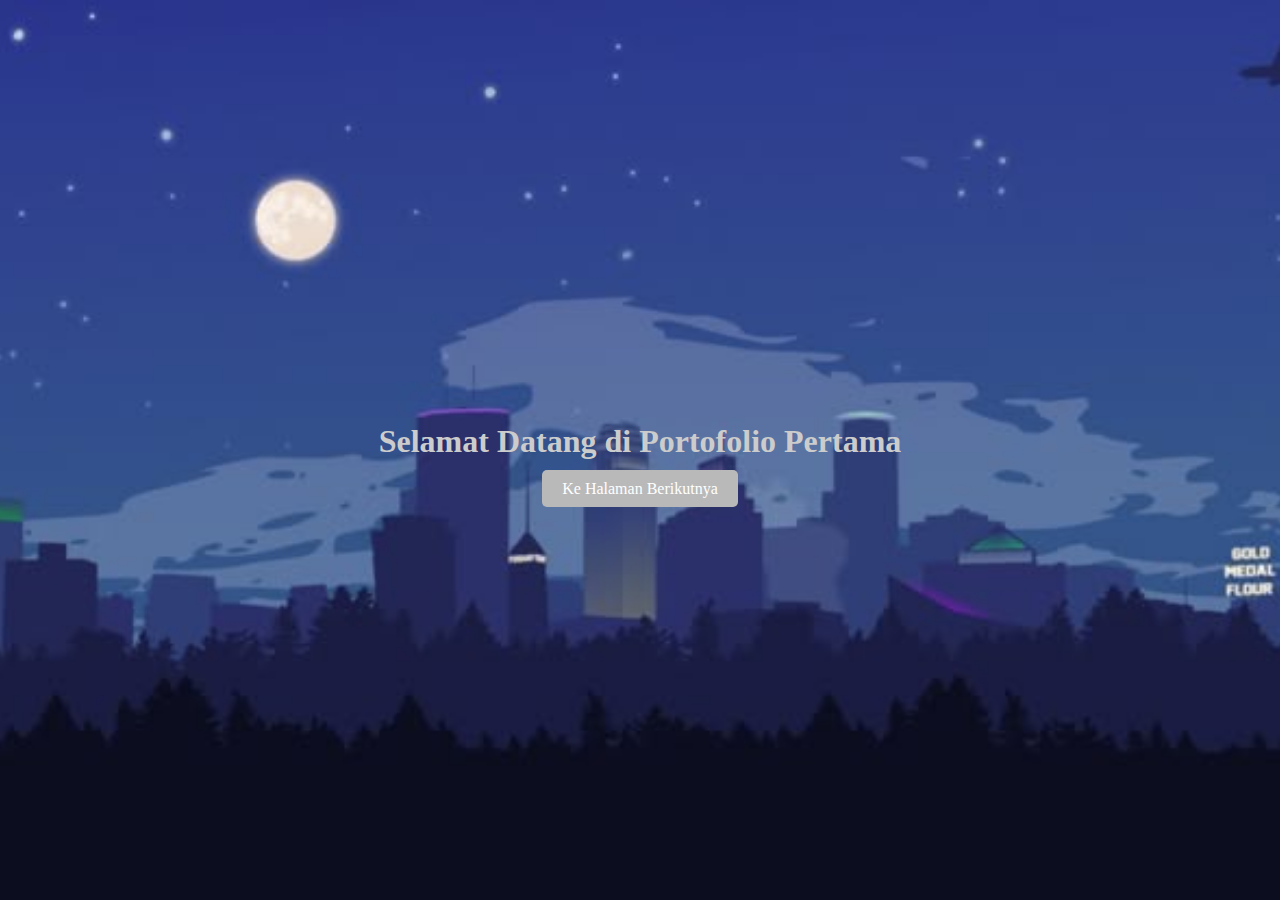
<file: index.html>
<!DOCTYPE html>
<html lang="en">
<head>
  <meta charset="UTF-8">
  <meta name="viewport" content="width=device-width, initial-scale=1.0">
  <title>Document</title>
  <link rel="stylesheet" href="style.css">
</head>
<body>
  <div class="container">
    <h1>Selamat Datang di Portofolio Pertama</h1>
    <a href="utama.html" class="transition-link">Ke Halaman Berikutnya</a>
</div>
</body>
<script>

  document.addEventListener('DOMContentLoaded', function() {
    const links = document.querySelectorAll('.transition-link');

    links.forEach(link => {
        link.addEventListener('click', function(event) {
            event.preventDefault();
            const targetUrl = this.href;


            document.body.style.opacity = '0';


            setTimeout(() => {
                window.location.href = targetUrl;
            }, 500);
        });
    });
  });
      </script>
</html>
</file>
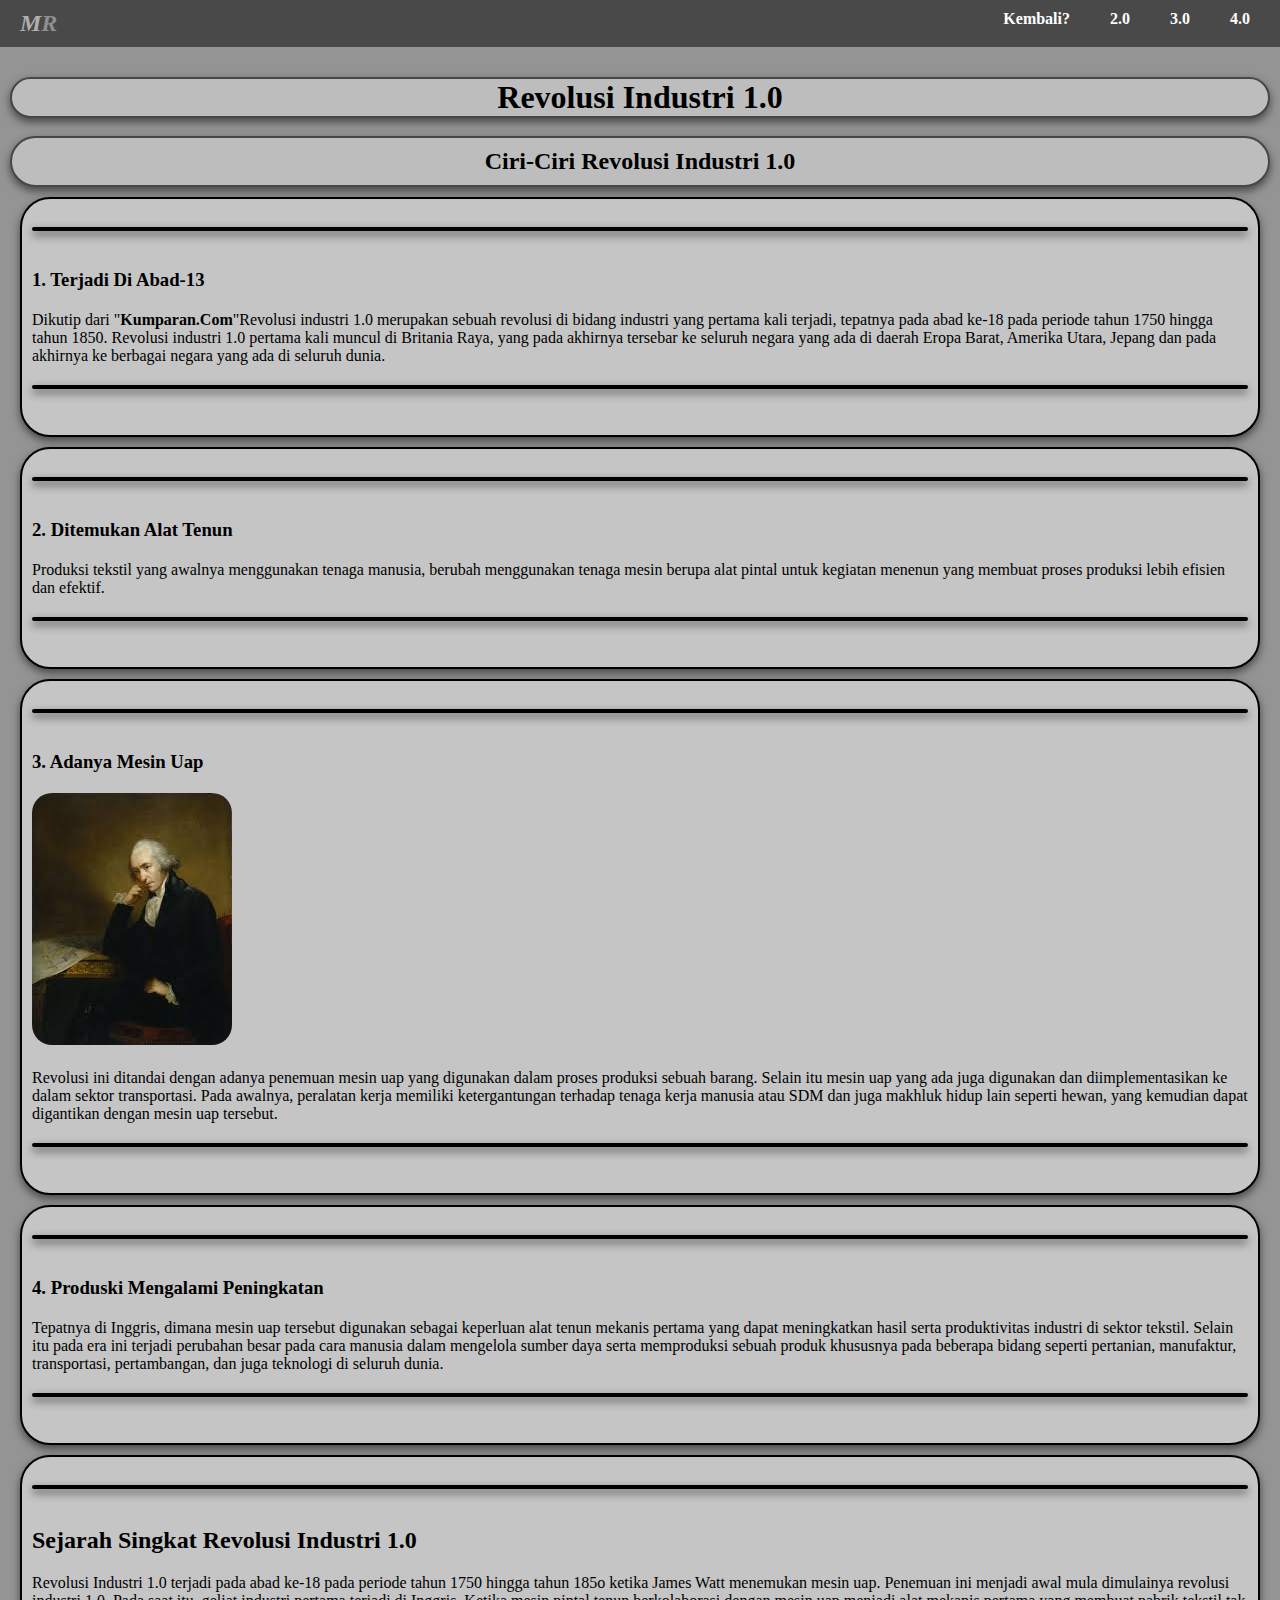
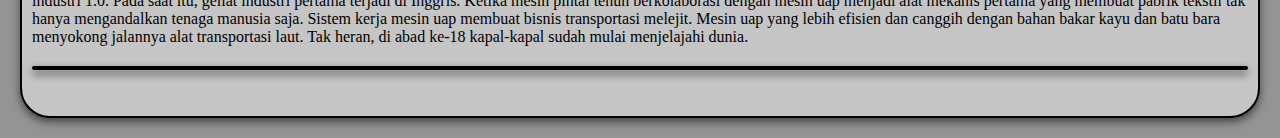
<file: 10.html>
<!DOCTYPE html>
<html lang="en">
<head>
  <meta charset="UTF-8">
  <meta name="viewport" content="width=device-width, initial-scale=1.0">
  <title>Marzuqie Ridwanussalam</title>
  <link rel="stylesheet" href="art.css">
  <link rel="stylesheet" href="font/Montserrat,Roboto/Montserrat/Montserrat-Italic-VariableFont_wght.ttf">
  <link rel="stylesheet" href="https://cdnjs.cloudflare.com/ajax/libs/font-awesome/6.0.0-beta3/css/all.min.css">
</head>
<body>
<header>
    <nav>
      <div class="nav-container">
        <div class="logo">M<span>R</span></div>
        <ul class="nav-links">
            <li><a href="sjr.html">Kembali?</a></li>
            <li><a href="20.html">2.0</a></li>
            <li><a href="30.html">3.0</a></li>
            <li><a href="40.html">4.0</a></li>
        </ul>
    </div>
    </nav>
</header>
<main>
    <h1>Revolusi Industri 1.0</h1><br>
    <h2 class="sub">Ciri-Ciri Revolusi Industri 1.0</h2>
    <div>
        <div class="card"><br><hr><br>
            <h3>1. Terjadi Di Abad-13</h3>
            <article>
                Dikutip dari "<b>Kumparan.Com</b>"Revolusi industri 1.0 merupakan sebuah revolusi di bidang industri yang pertama kali terjadi, tepatnya pada abad ke-18 pada periode tahun 1750 hingga tahun 1850. 
                Revolusi industri 1.0 pertama kali muncul di Britania Raya, yang pada akhirnya tersebar ke seluruh negara yang ada di daerah Eropa Barat, Amerika Utara, Jepang dan pada akhirnya ke berbagai negara yang ada di seluruh dunia.
            </article>
        <hr><br><br></div>
        <div class="card"><br><hr><br>
            <h3>2. Ditemukan Alat Tenun</h3>
            <article>
                Produksi tekstil yang awalnya menggunakan tenaga manusia, berubah menggunakan tenaga mesin berupa alat pintal untuk kegiatan menenun yang membuat proses produksi lebih efisien dan efektif.
            </article>
        <hr><br><br></div>
        <div class="card"><br><hr><br>
            <h3>3. Adanya Mesin Uap</h3>
            <img class="uap" src="img/download (20).jpeg" alt="">
            <article>
                Revolusi ini ditandai dengan adanya penemuan mesin uap yang digunakan dalam proses produksi sebuah barang. Selain itu mesin uap yang ada juga digunakan dan diimplementasikan ke dalam sektor transportasi.
                Pada awalnya, peralatan kerja memiliki ketergantungan terhadap tenaga kerja manusia atau SDM dan juga makhluk hidup lain seperti hewan, yang kemudian dapat digantikan dengan mesin uap tersebut.
            </article>
        <hr><br><br></div>
        <div class="card"><br><hr><br>
            <h3>4. Produski Mengalami Peningkatan</h3>
            <article>
                Tepatnya di Inggris, dimana mesin uap tersebut digunakan sebagai keperluan alat tenun mekanis pertama yang dapat meningkatkan hasil serta produktivitas industri di sektor tekstil. 
                Selain itu pada era ini terjadi perubahan besar pada cara manusia dalam mengelola sumber daya serta memproduksi sebuah produk khususnya pada beberapa bidang seperti pertanian, manufaktur, transportasi, pertambangan, dan juga teknologi di seluruh dunia. 
            </article>
        <hr><br><br></div>
        <div class="card"><br><hr><br>
            <h2>Sejarah Singkat Revolusi Industri 1.0</h2>
            <article>
                Revolusi Industri 1.0 terjadi pada abad ke-18 pada periode tahun 1750 hingga tahun 185o ketika James Watt menemukan mesin uap. Penemuan ini menjadi awal mula dimulainya revolusi industri 1.0.
                Pada saat itu, geliat industri pertama terjadi di Inggris. Ketika mesin pintal tenun berkolaborasi dengan mesin uap menjadi alat mekanis pertama yang membuat pabrik tekstil tak hanya mengandalkan tenaga manusia saja.
                Sistem kerja mesin uap membuat bisnis transportasi melejit. Mesin uap yang lebih efisien dan canggih dengan bahan bakar kayu dan batu bara menyokong jalannya alat transportasi laut. Tak heran, di abad ke-18 kapal-kapal sudah mulai menjelajahi dunia.
            </article>
        <hr><br><br></div>
    </div>
</main>
    
</body>
</html>
</file>
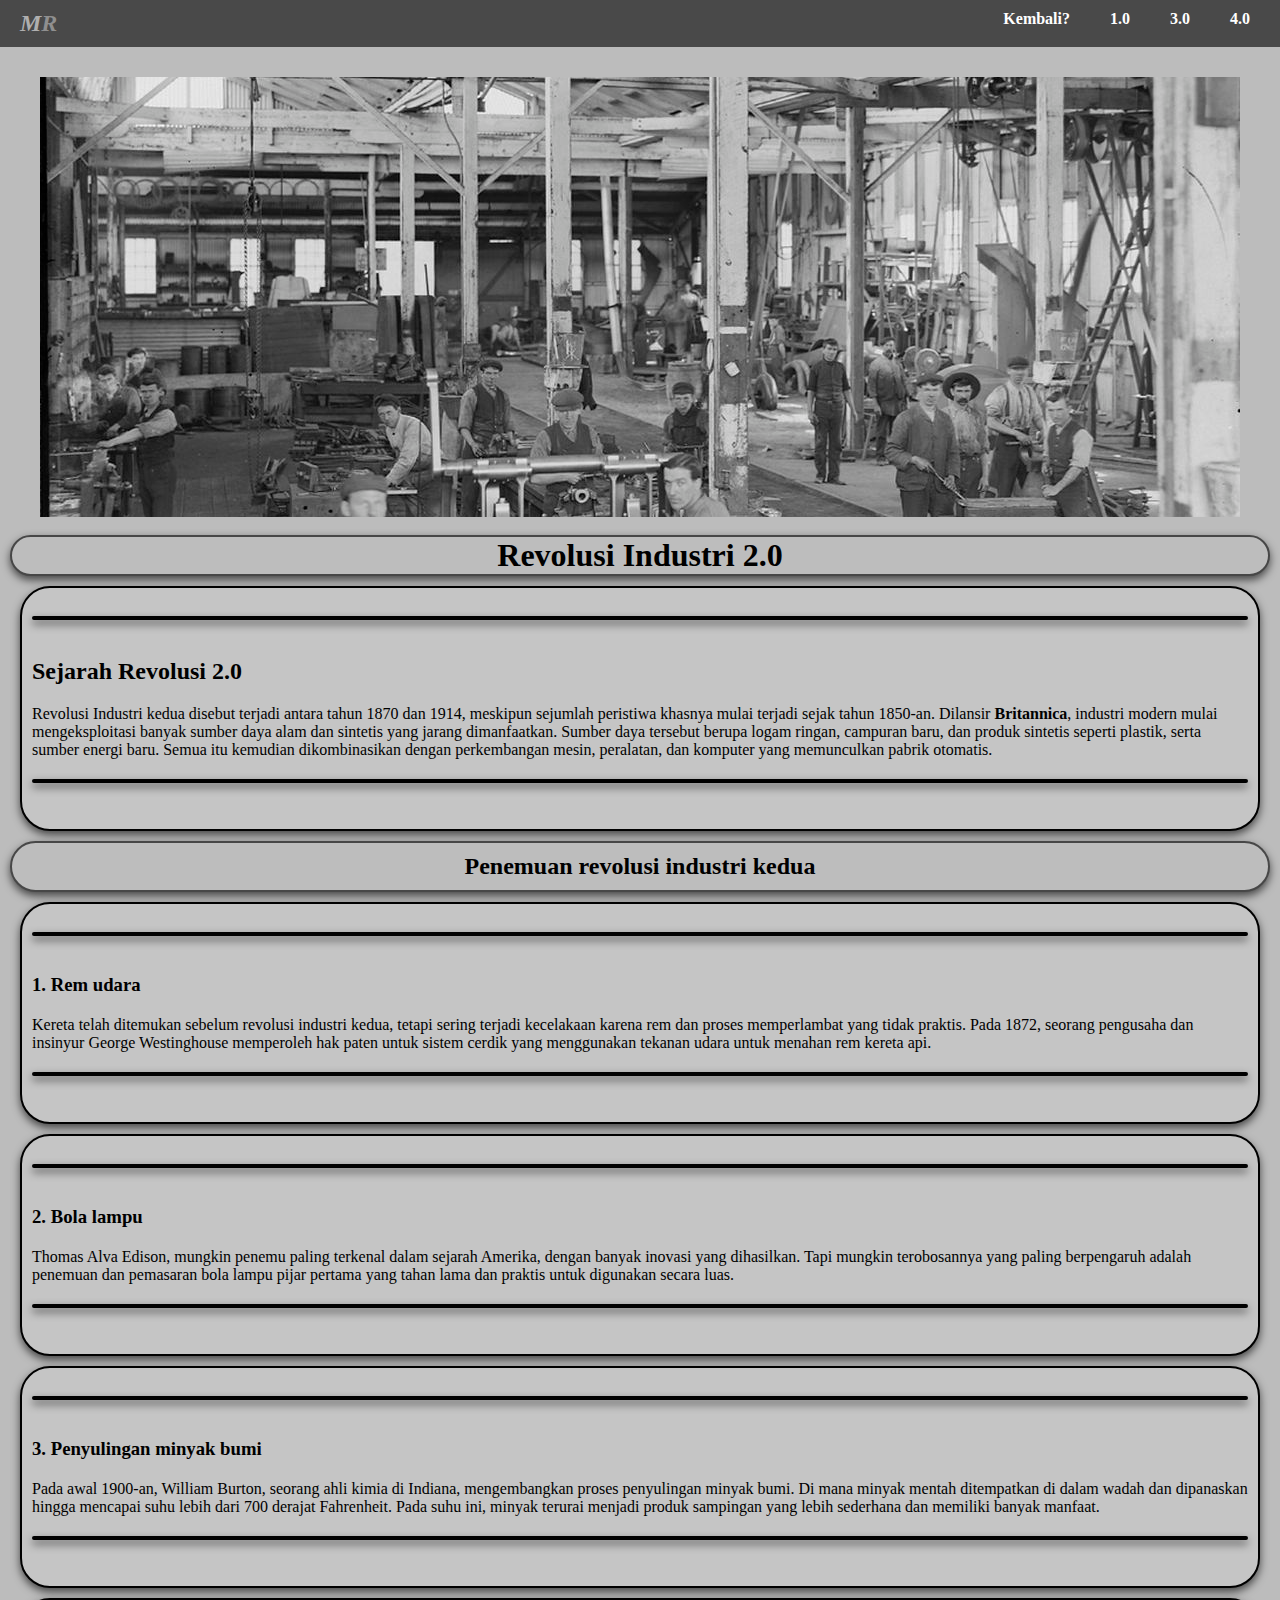
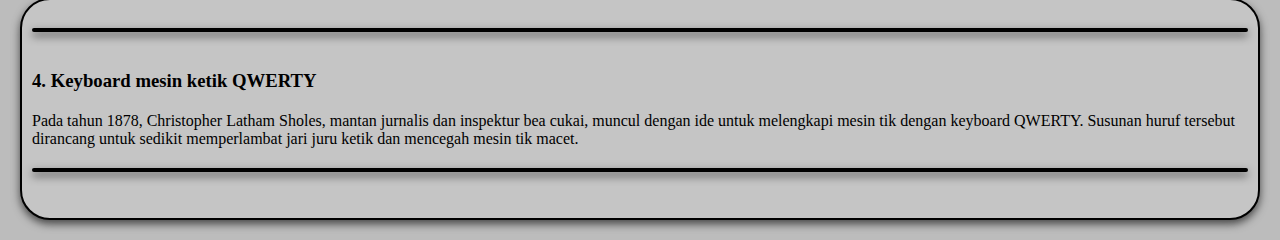
<file: 20.html>
<!DOCTYPE html>
<html lang="en">
<head>
  <meta charset="UTF-8">
  <meta name="viewport" content="width=device-width, initial-scale=1.0">
  <title>Marzuqie Ridwanussalam</title>
  <link rel="stylesheet" href="art.css">
  <link rel="stylesheet" href="font/Montserrat,Roboto/Montserrat/Montserrat-Italic-VariableFont_wght.ttf">
  <link rel="stylesheet" href="https://cdnjs.cloudflare.com/ajax/libs/font-awesome/6.0.0-beta3/css/all.min.css">
</head>
<body class="dua">
<header>
    <nav>
      <div class="nav-container">
        <div class="logo">M<span>R</span></div>
        <ul class="nav-links">
            <li><a href="sjr.html">Kembali?</a></li>
            <li><a href="10.html">1.0</a></li>
            <li><a href="30.html">3.0</a></li>
            <li><a href="40.html">4.0</a></li>
        </ul>
    </div>
    </nav>
</header>
<main>
    <div class="pil"></div><br>
    <h1>Revolusi Industri 2.0</h1>
    <div>
        <div class="card"><br><hr><br>
            <h2>Sejarah Revolusi 2.0</h2>
            <article>
                Revolusi Industri kedua disebut terjadi antara tahun 1870 dan 1914, meskipun sejumlah peristiwa khasnya mulai terjadi sejak tahun 1850-an. Dilansir <b>Britannica</b>, industri modern mulai mengeksploitasi banyak sumber daya alam dan sintetis yang jarang dimanfaatkan. Sumber daya tersebut berupa logam ringan, campuran baru, dan produk sintetis seperti plastik, serta sumber energi baru. Semua itu kemudian dikombinasikan dengan perkembangan mesin, peralatan, dan komputer yang memunculkan pabrik otomatis.
            </article>
        <hr><br><br></div>
        <h2 class="sub">Penemuan revolusi industri kedua</h2>
        <div class="card"><br><hr><br>
            <h3>1. Rem udara</h3>
            <article>
                Kereta telah ditemukan sebelum revolusi industri kedua, tetapi sering terjadi kecelakaan karena rem dan proses memperlambat yang tidak praktis. Pada 1872, seorang pengusaha dan insinyur George Westinghouse memperoleh hak paten untuk sistem cerdik yang menggunakan tekanan udara untuk menahan rem kereta api.
            </article>
        <hr><br><br></div>
        <div class="card"><br><hr><br>
            <h3>2. Bola lampu</h3>
            <article>
                Thomas Alva Edison, mungkin penemu paling terkenal dalam sejarah Amerika, dengan banyak inovasi yang dihasilkan. Tapi mungkin terobosannya yang paling berpengaruh adalah penemuan dan pemasaran bola lampu pijar pertama yang tahan lama dan praktis untuk digunakan secara luas.
            </article>
        <hr><br><br></div>
        <div class="card"><br><hr><br>
            <h3>3. Penyulingan minyak bumi</h3>
            <article>
                Pada awal 1900-an, William Burton, seorang ahli kimia di Indiana, mengembangkan proses penyulingan minyak bumi. Di mana minyak mentah ditempatkan di dalam wadah dan dipanaskan hingga mencapai suhu lebih dari 700 derajat Fahrenheit. Pada suhu ini, minyak terurai menjadi produk sampingan yang lebih sederhana dan memiliki banyak manfaat.
            </article>
        <hr><br><br></div>
        <div class="card"><br><hr><br>
            <h3>4. Keyboard mesin ketik QWERTY</h3>
            <article>
                Pada tahun 1878, Christopher Latham Sholes, mantan jurnalis dan inspektur bea cukai, muncul dengan ide untuk melengkapi mesin tik dengan keyboard QWERTY. Susunan huruf tersebut dirancang untuk sedikit memperlambat jari juru ketik dan mencegah mesin tik macet.
            </article>
        <hr><br><br></div>
    </div>
</main>
    
</body>
</html>
</file>
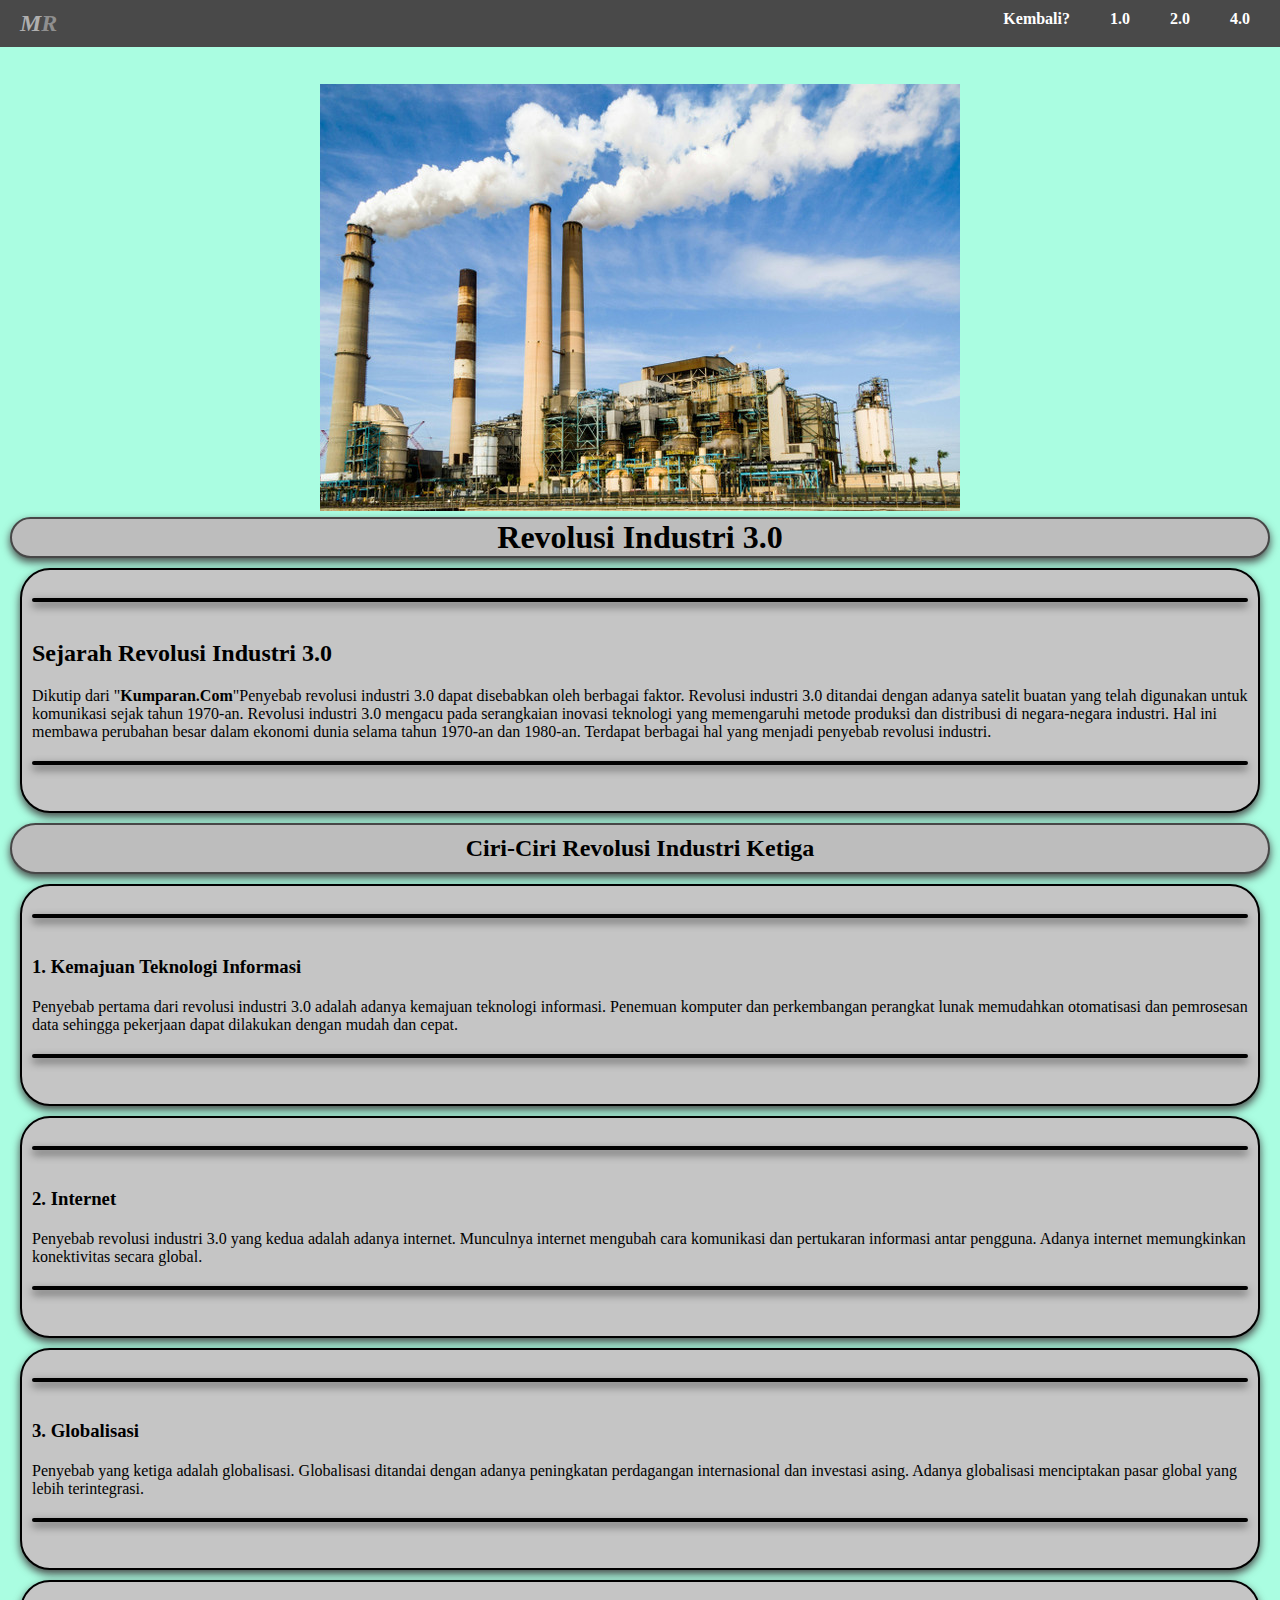
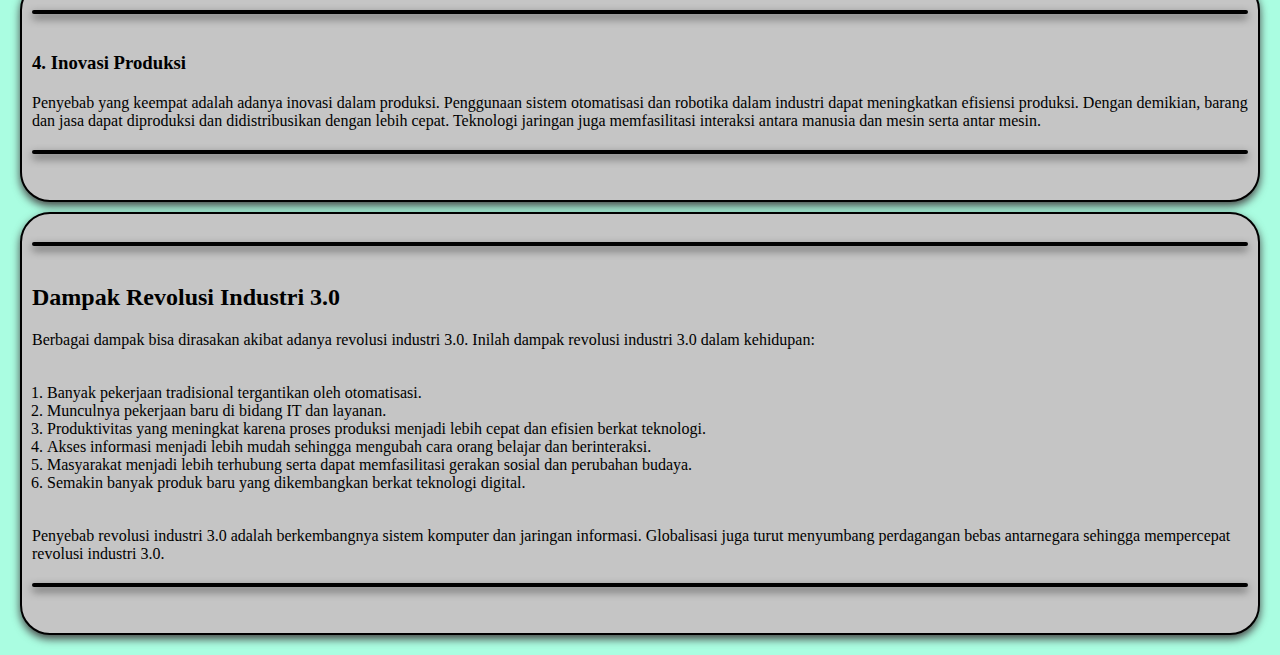
<file: 30.html>
<!DOCTYPE html>
<html lang="en">
<head>
  <meta charset="UTF-8">
  <meta name="viewport" content="width=device-width, initial-scale=1.0">
  <title>Marzuqie Ridwanussalam</title>
  <link rel="stylesheet" href="art.css">
  <link rel="stylesheet" href="font/Montserrat,Roboto/Montserrat/Montserrat-Italic-VariableFont_wght.ttf">
  <link rel="stylesheet" href="https://cdnjs.cloudflare.com/ajax/libs/font-awesome/6.0.0-beta3/css/all.min.css">
</head>
<body class="tiga">
<header>
    <nav>
      <div class="nav-container">
        <div class="logo">M<span>R</span></div>
        <ul class="nav-links">
            <li><a href="sjr.html">Kembali?</a></li>
            <li><a href="10.html">1.0</a></li>
            <li><a href="20.html">2.0</a></li>
            <li><a href="40.html">4.0</a></li>
        </ul>
    </div>
    </nav>
</header>
<main>
    <div class="pul"></div>
    <h1>Revolusi Industri 3.0</h1>
    <div>
        <div class="card"><br><hr><br>
            <h2>Sejarah Revolusi Industri 3.0</h2>
            <article>
                Dikutip dari "<b>Kumparan.Com</b>"Penyebab revolusi industri 3.0 dapat disebabkan oleh berbagai faktor. Revolusi industri 3.0 ditandai dengan adanya satelit buatan yang telah digunakan untuk komunikasi sejak tahun 1970-an.
                Revolusi industri 3.0 mengacu pada serangkaian inovasi teknologi yang memengaruhi metode produksi dan distribusi di negara-negara industri. Hal ini membawa perubahan besar dalam ekonomi dunia selama tahun 1970-an dan 1980-an.
                Terdapat berbagai hal yang menjadi penyebab revolusi industri.
            </article>
        <hr><br><br></div>
            <h2 class="sub">Ciri-Ciri Revolusi Industri Ketiga</h2>
        <div class="card"><br><hr><br>
            <h3>1. Kemajuan Teknologi Informasi</h3>
            <article>
                Penyebab pertama dari revolusi industri 3.0 adalah adanya kemajuan teknologi informasi. 
                Penemuan komputer dan perkembangan perangkat lunak memudahkan otomatisasi dan pemrosesan data sehingga pekerjaan dapat dilakukan dengan mudah dan cepat.
            </article>
        <hr><br><br></div>
        <div class="card"><br><hr><br>
            <h3>2. Internet</h3>
            <article>
                Penyebab revolusi industri 3.0 yang kedua adalah adanya internet. Munculnya internet mengubah cara komunikasi dan pertukaran informasi antar pengguna. Adanya internet  memungkinkan konektivitas secara global.
            </article>
        <hr><br><br></div>
        <div class="card"><br><hr><br>
            <h3>3. Globalisasi</h3>
            <article>
                Penyebab yang ketiga adalah globalisasi. Globalisasi ditandai dengan adanya peningkatan perdagangan internasional dan investasi asing. Adanya globalisasi menciptakan pasar global yang lebih terintegrasi.
            </article>
        <hr><br><br></div>
        <div class="card"><br><hr><br>
            <h3>4. Inovasi Produksi</h3>
            <article>
                Penyebab yang keempat adalah adanya inovasi dalam produksi. Penggunaan sistem otomatisasi dan robotika dalam industri dapat meningkatkan efisiensi produksi. 
                Dengan demikian, barang dan jasa dapat diproduksi dan didistribusikan dengan lebih cepat. Teknologi jaringan juga memfasilitasi interaksi antara manusia dan mesin serta antar mesin.
            </article>
        <hr><br><br></div>
        <div class="card"><br><hr><br>
            <h2>Dampak Revolusi Industri 3.0</h2>
            <article>
                Berbagai dampak bisa dirasakan akibat adanya revolusi industri 3.0. Inilah dampak revolusi industri 3.0 dalam kehidupan:
            </article>
            <ol>
                <li>Banyak pekerjaan tradisional tergantikan oleh otomatisasi.</li>
                <li>Munculnya pekerjaan baru di bidang IT dan layanan.</li>
                <li>Produktivitas yang meningkat karena proses produksi menjadi lebih cepat dan efisien berkat teknologi.</li>
                <li>Akses informasi menjadi lebih mudah sehingga mengubah cara orang belajar dan berinteraksi.</li>
                <li>Masyarakat menjadi lebih terhubung serta dapat memfasilitasi gerakan sosial dan perubahan budaya.</li>
                <li>Semakin banyak produk baru yang dikembangkan berkat teknologi digital.</li>
            </ol>
            <article>
                Penyebab revolusi industri 3.0 adalah berkembangnya sistem komputer dan jaringan informasi. Globalisasi juga turut menyumbang perdagangan bebas antarnegara sehingga mempercepat revolusi industri 3.0.
            </article>
        <hr><br><br></div>
    </div>
</main>
    
</body>
</html>
</file>
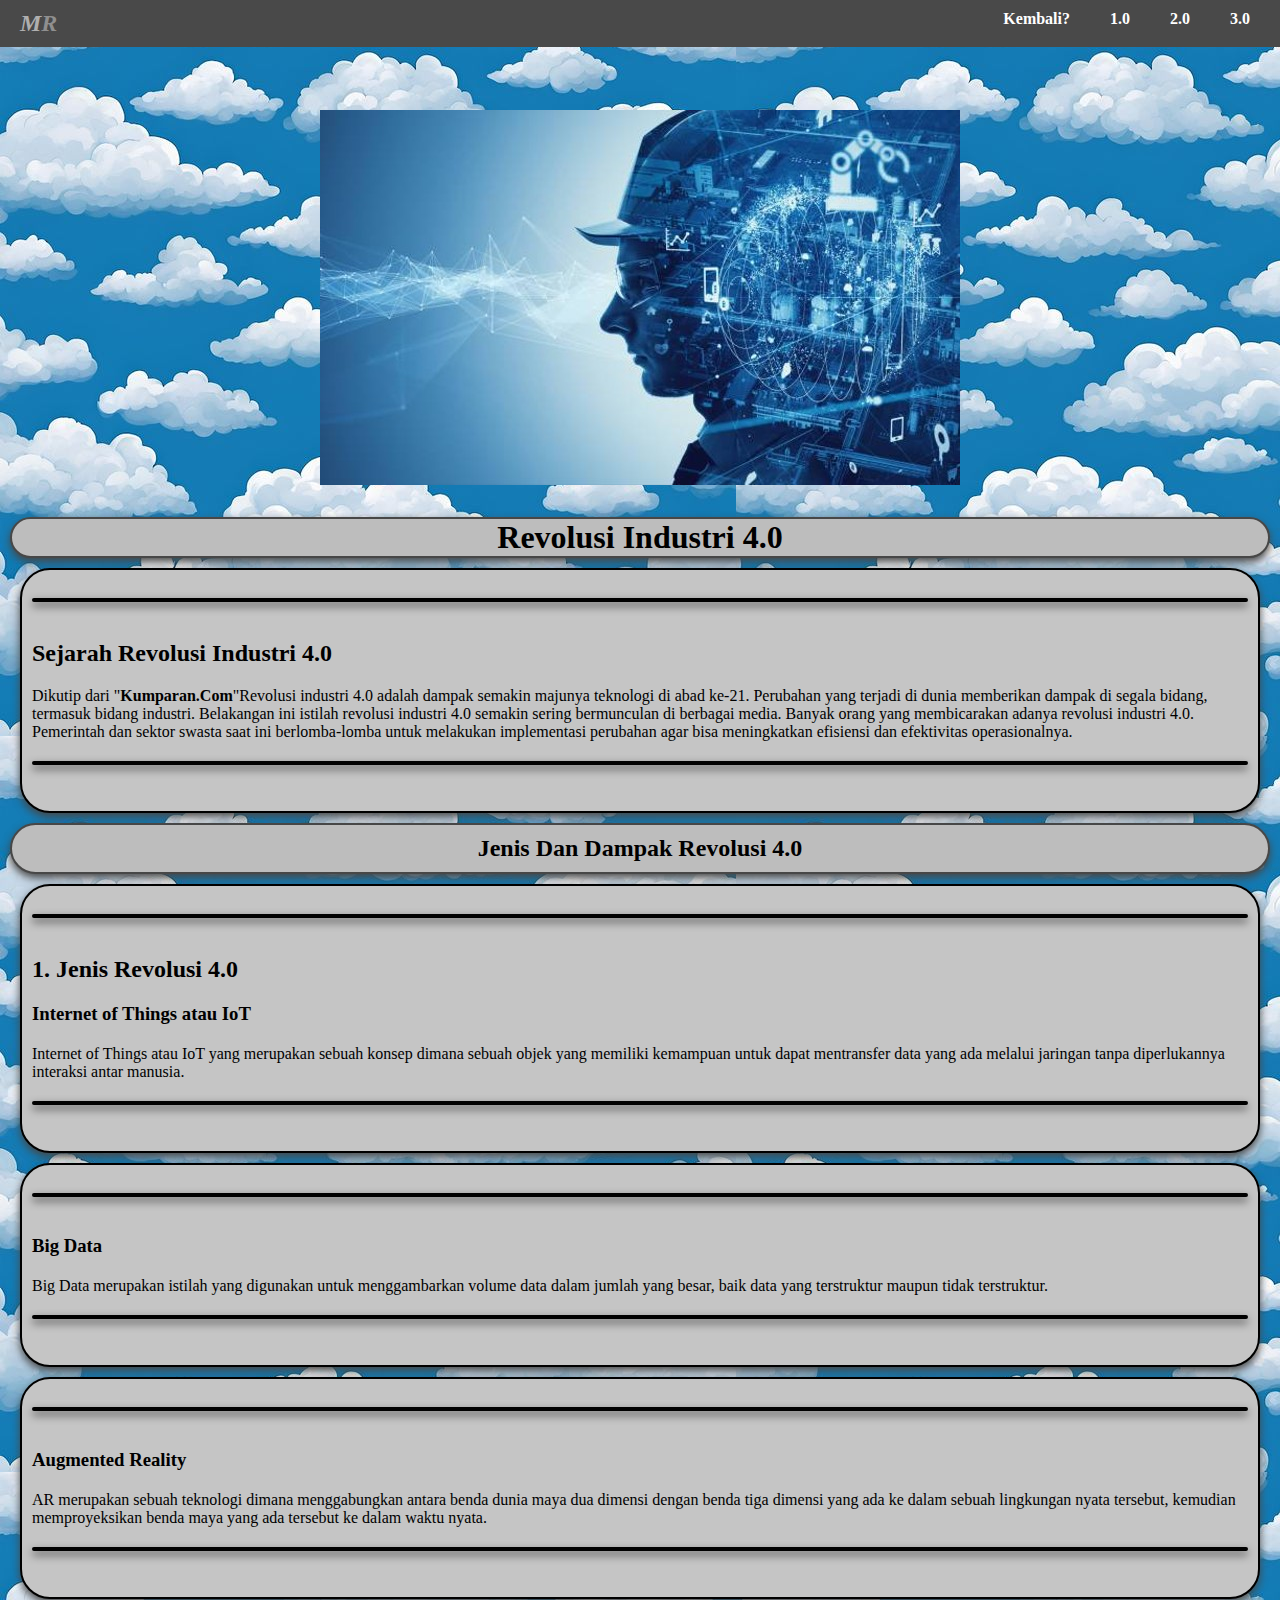
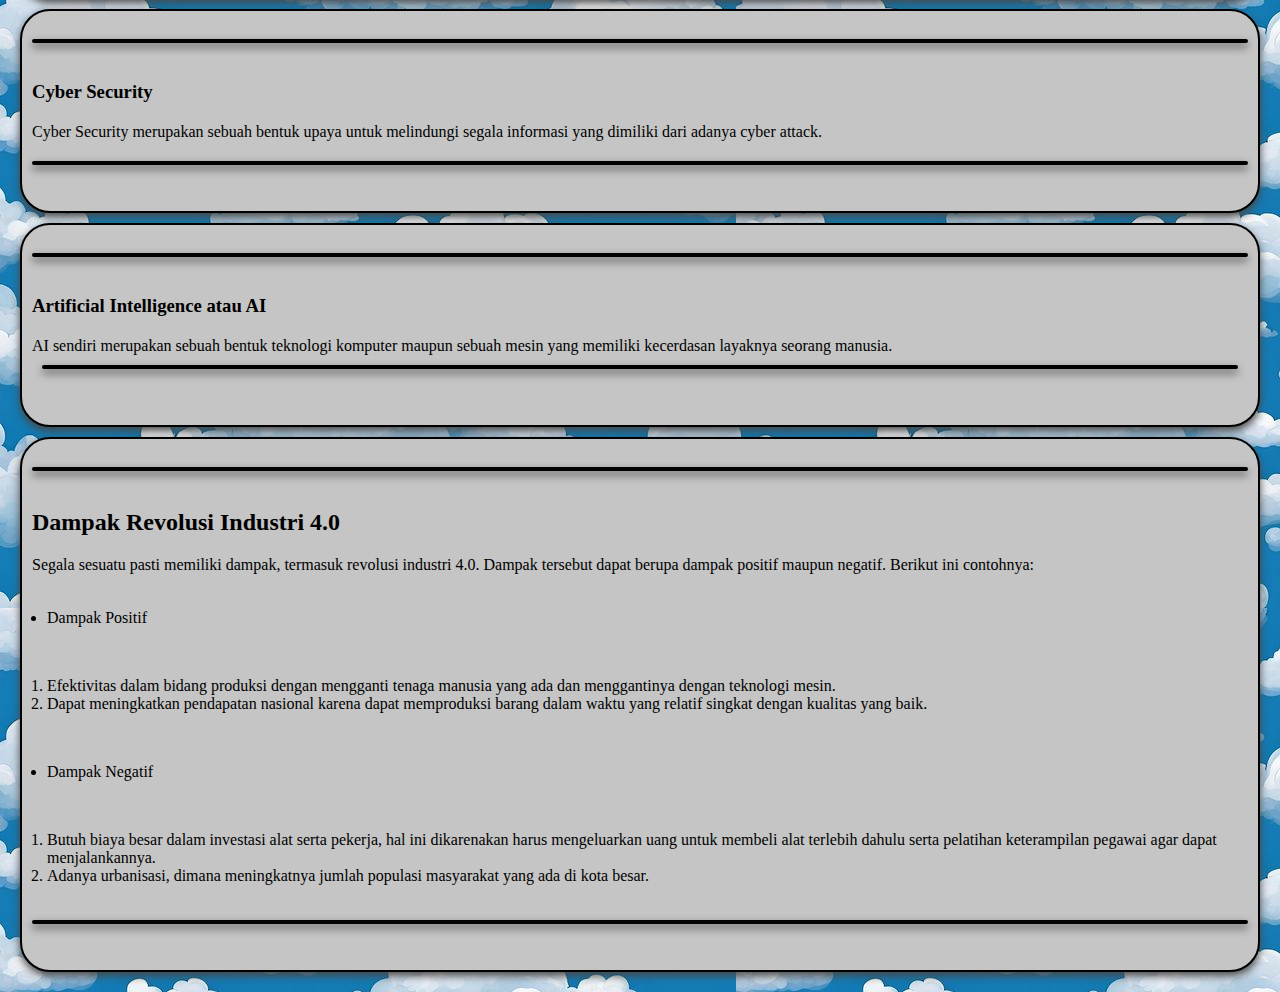
<file: 40.html>
<!DOCTYPE html>
<html lang="en">
<head>
  <meta charset="UTF-8">
  <meta name="viewport" content="width=device-width, initial-scale=1.0">
  <title>Marzuqie Ridwanussalam</title>
  <link rel="stylesheet" href="art.css">
  <link rel="stylesheet" href="font/Montserrat,Roboto/Montserrat/Montserrat-Italic-VariableFont_wght.ttf">
  <link rel="stylesheet" href="https://cdnjs.cloudflare.com/ajax/libs/font-awesome/6.0.0-beta3/css/all.min.css">
</head>
<body class="empat">
<header>
    <nav>
      <div class="nav-container">
        <div class="logo">M<span>R</span></div>
        <ul class="nav-links">
            <li><a href="sjr.html">Kembali?</a></li>
            <li><a href="10.html">1.0</a></li>
            <li><a href="20.html">2.0</a></li>
            <li><a href="30.html">3.0</a></li>
        </ul>
    </div>
    </nav>
</header>
<main>
    <div class="pol"></div>
    <h1>Revolusi Industri 4.0</h1>
    <div>
        <div class="card"><br><hr><br>
            <h2>Sejarah Revolusi Industri 4.0</h2>
            <article>
                Dikutip dari "<b>Kumparan.Com</b>"Revolusi industri 4.0 adalah dampak semakin majunya teknologi di abad ke-21. Perubahan yang terjadi di dunia memberikan dampak di segala bidang, termasuk bidang industri. Belakangan ini istilah revolusi industri 4.0 semakin sering bermunculan di berbagai media. Banyak orang yang membicarakan adanya revolusi industri 4.0. Pemerintah dan sektor swasta saat ini berlomba-lomba untuk melakukan implementasi perubahan agar bisa meningkatkan efisiensi dan efektivitas operasionalnya.
            </article>
        <hr><br><br></div>
            <h2 class="sub">Jenis Dan Dampak Revolusi 4.0</h2>
        <div class="card"><br><hr><br>
            <h2>1. Jenis Revolusi 4.0</h2>
            <h3>Internet of Things atau IoT</h3>
            <article>
                Internet of Things atau IoT yang merupakan sebuah konsep dimana sebuah objek yang memiliki kemampuan untuk dapat mentransfer data yang ada melalui jaringan tanpa diperlukannya interaksi antar manusia.
            </article>
        <hr><br><br></div>
        <div class="card"><br><hr><br>
            <h3>Big Data</h3>
            <article>
                Big Data merupakan istilah yang digunakan untuk menggambarkan volume data dalam jumlah yang besar, baik data yang terstruktur maupun tidak terstruktur.
            </article>
        <hr><br><br></div>
        <div class="card"><br><hr><br>
            <h3>Augmented Reality</h3>
            <article>
                AR merupakan sebuah teknologi dimana menggabungkan antara benda dunia maya dua dimensi dengan benda tiga dimensi yang ada ke dalam sebuah lingkungan nyata tersebut, kemudian memproyeksikan benda maya yang ada tersebut ke dalam waktu nyata.
            </article>
        <hr><br><br></div>
        <div class="card"><br><hr><br>
            <h3>Cyber Security</h3>
            <article>
                Cyber Security merupakan sebuah bentuk upaya untuk melindungi segala informasi yang dimiliki dari adanya cyber attack.
            </article>
        <hr><br><br></div>

            <div class="card"><br><hr><br>
                <h3>Artificial Intelligence atau AI</h3>
                <article>
                    AI sendiri merupakan sebuah bentuk teknologi komputer maupun sebuah mesin yang memiliki kecerdasan layaknya seorang manusia.
            <hr><br><br></div>

        <div class="card"><br><hr><br>
            <h2>Dampak Revolusi Industri 4.0</h2>
            <article>
                Segala sesuatu pasti memiliki dampak, termasuk revolusi industri 4.0. Dampak tersebut dapat berupa dampak positif maupun negatif. Berikut ini contohnya:
            </article>
            <ul>
                <li>Dampak Positif</li>
            </ul>
            <ol>
                <li>Efektivitas dalam bidang produksi dengan mengganti tenaga manusia yang ada dan menggantinya dengan teknologi mesin. </li>
                <li>Dapat meningkatkan pendapatan nasional karena dapat memproduksi barang dalam waktu yang relatif singkat dengan kualitas yang baik.</li>
            </ol>
            <ul>
                <li>Dampak Negatif</li>
            </ul>
            <ol>
                <li>Butuh biaya besar dalam investasi alat serta pekerja, hal ini dikarenakan harus mengeluarkan uang untuk membeli alat terlebih dahulu serta pelatihan keterampilan pegawai agar dapat menjalankannya.</li>
                <li>Adanya urbanisasi, dimana meningkatnya jumlah populasi masyarakat yang ada di kota besar.</li>
            </ol>
        <hr><br><br></div>
    </div>
</main>
    
</body>
</html>
</file>
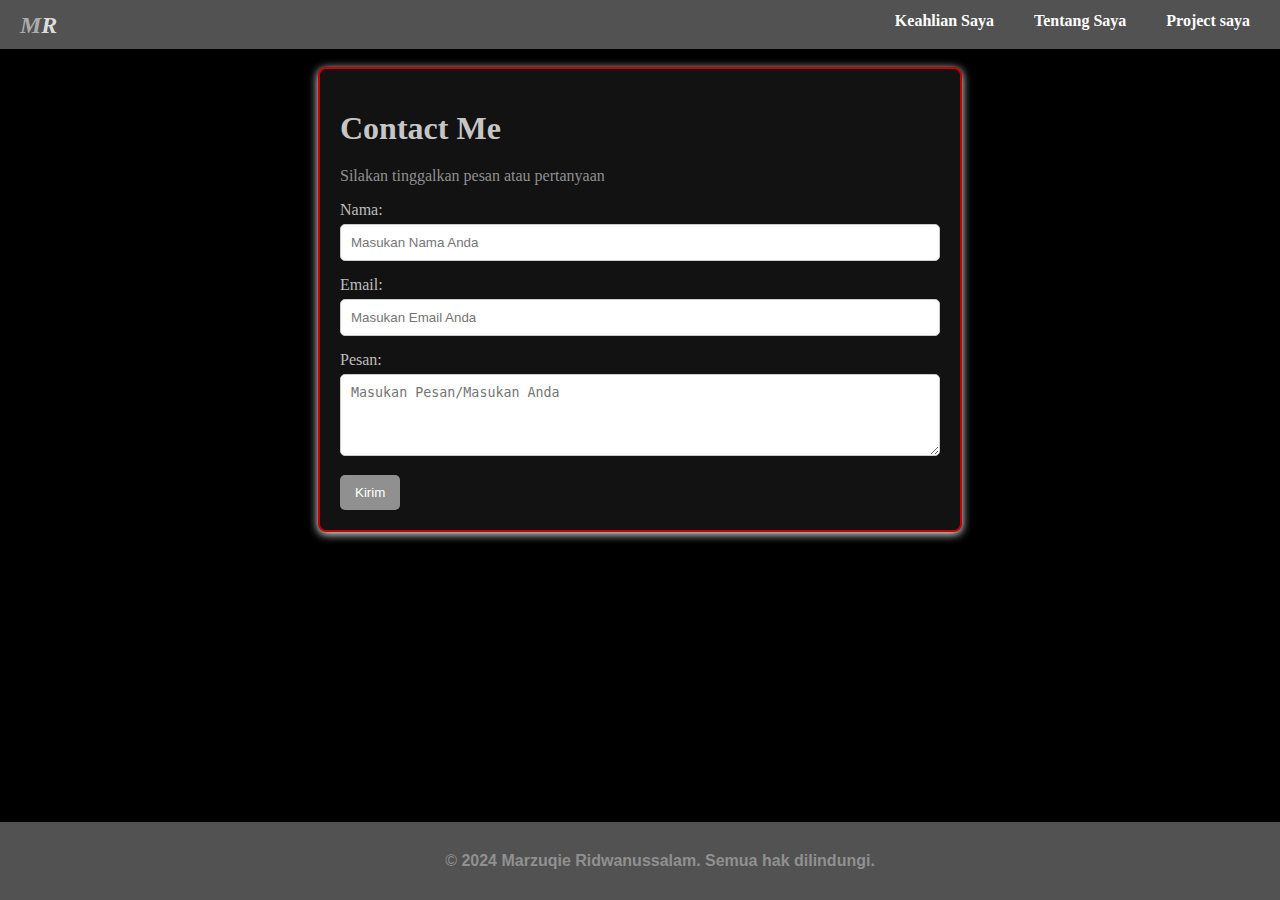
<file: Contact.html>
<!DOCTYPE html>
<html lang="en">
<head>
    <meta charset="UTF-8">
    <meta name="viewport" content="width=device-width, initial-scale=1.0">
    <title>Document</title>
    <link rel="stylesheet" href="contact.css">
    <link rel="stylesheet" href="font/Montserrat,Roboto/Montserrat/Montserrat-Italic-VariableFont_wght.ttf">
    <link rel="stylesheet" href="https://cdnjs.cloudflare.com/ajax/libs/font-awesome/6.0.0-beta3/css/all.min.css">
</head>
<body>
    <header>
        <nav>
            <div class="nav-container">
                <div class="logo">M<span>R</span></div>
                <ul class="nav-links">
                    <li><a href="Keahlian.html">Keahlian Saya</a></li>
                    <li><a href="utama.html">Tentang Saya</a></li>
                    <li><a href="project.html">Project saya</a></li>
                </ul>
            </div>
        </nav>
        </header>
    <section>
        <h1>Contact Me</h1>
        <p>Silakan tinggalkan pesan atau pertanyaan</p>
        <form class="form">
            <div class="form-group">
                <label for="name">Nama:</label>
                <input type="text" id="name" placeholder="Masukan Nama Anda" name="name" required>
            </div>
            <div class="form-group">
                <label for="email">Email:</label>
                <input type="email" id="email" placeholder="Masukan Email Anda" name="email" required>
            </div>
            <div class="form-group">
                <label for="message">Pesan:</label>
                <textarea id="message" name="message" rows="4" placeholder="Masukan Pesan/Masukan Anda" required></textarea>
            </div>
            <button type="submit">Kirim</button>
        </form>
    </section>
    <footer>
        <p>&copy; <strong>2024 Marzuqie Ridwanussalam. Semua hak dilindungi.</strong></p>
    </footer>
</body>
</html>
</file>
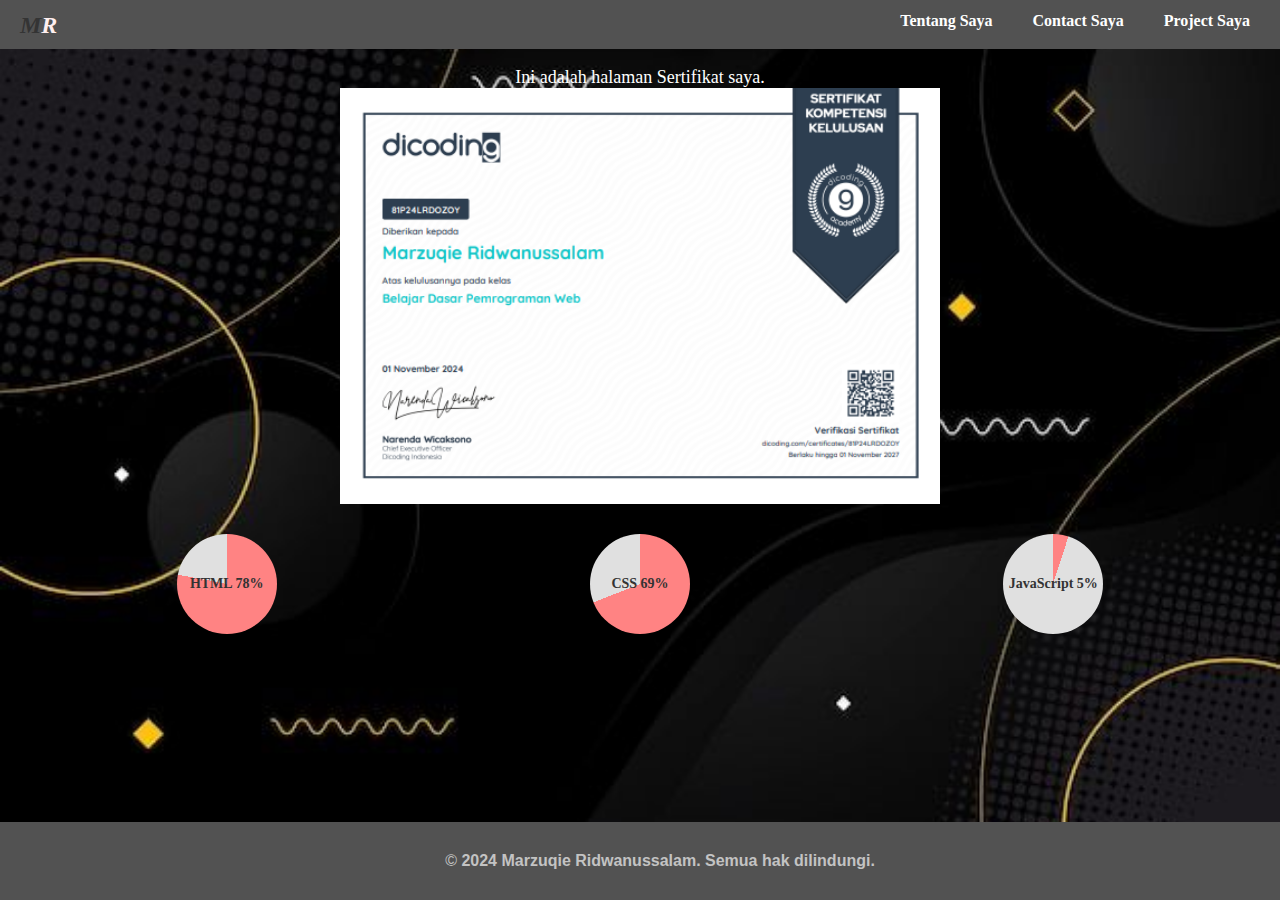
<file: Keahlian.html>
<!DOCTYPE html>
<html lang="en">
<head>
    <meta charset="UTF-8">
    <meta name="viewport" content="width=device-width, initial-scale=1.0">
    <title>Keahlian</title>
    <link rel="stylesheet" href="Keahlian.css">
    <link rel="stylesheet" href="font/Montserrat,Roboto/Montserrat/Montserrat-Italic-VariableFont_wght.ttf">
    <link rel="stylesheet" href="https://cdnjs.cloudflare.com/ajax/libs/font-awesome/6.0.0-beta3/css/all.min.css">
</head>
<body>
    <header>
    <nav>
        <div class="nav-container">
            <div class="logo">M<span>R</span></div>
            <ul class="nav-links">
                <li><a href="utama.html">Tentang Saya</a></li>
                <li><a href="Contact.html">Contact Saya</a></li>
                <li><a href="project.html">Project Saya</a></li>
            </ul>
        </div>
    </nav>
    </header>
<main>
<article>

  <p>Ini adalah halaman Sertifikat saya.</p>
</article>
      <div class="slider">
        <div class="slides">
            <div class="slide"><img src="img/Dicoding.png" alt="Image 1" style="width:100%"></div>
            <div class="slide"><img src="img/IBM.png" alt="Image 2" style="width:100%"></div>
            <div class="slide"><img src="img/K3.png" alt="Image 3" style="width:100%"></div>
        </div>
    </div>

    <div class="skill-bar">
        <div class="skill html" style="--percent: 78%;">
            <span>HTML 78%</span>
        </div>
        <div class="skill css" style="--percent: 69%;">
            <span>CSS 69%</span>
        </div>
        <div class="skill js" style="--percent: 5%;">
            <span>JavaScript 5%</span>
        </div>
    </div>

    <footer>
        <p>&copy; <strong>2024 Marzuqie Ridwanussalam. Semua hak dilindungi.</strong></p>
    </footer>
    <script src="java.js"></script>
</body>
</html>
</file>
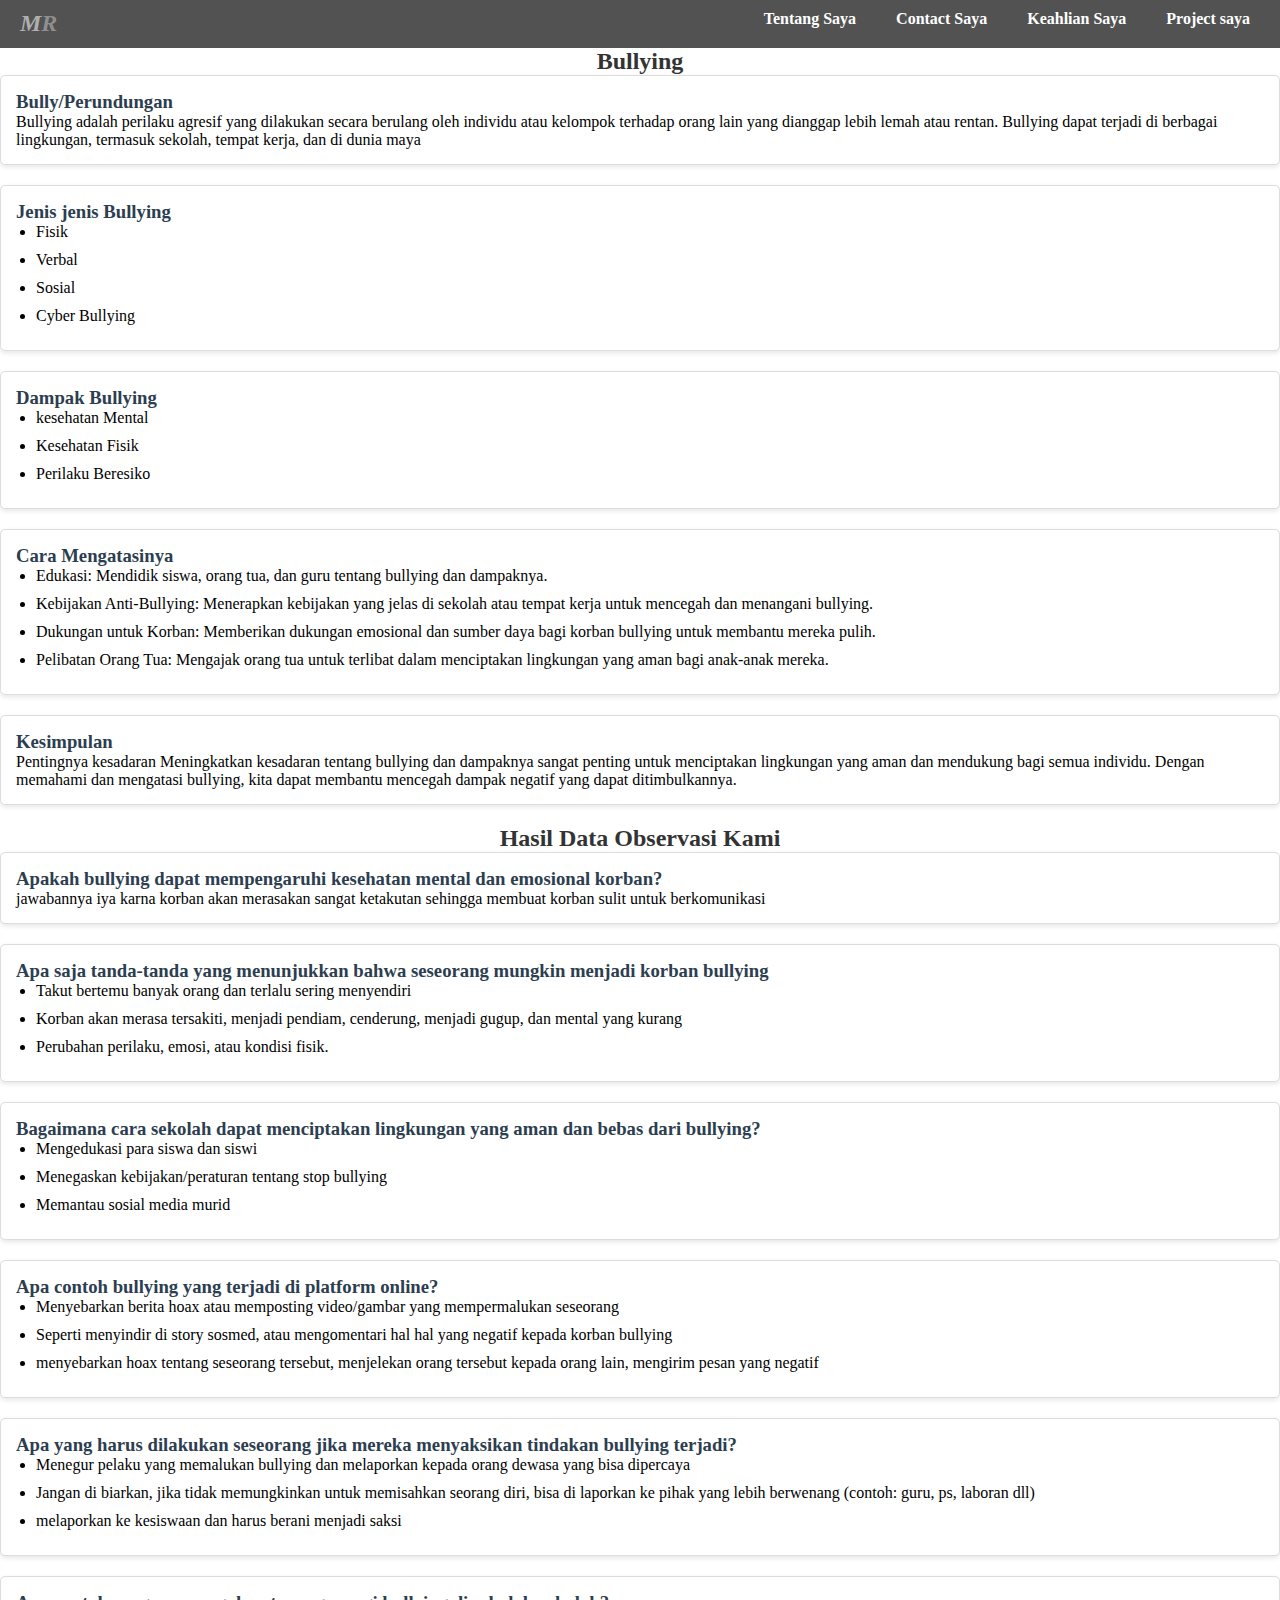
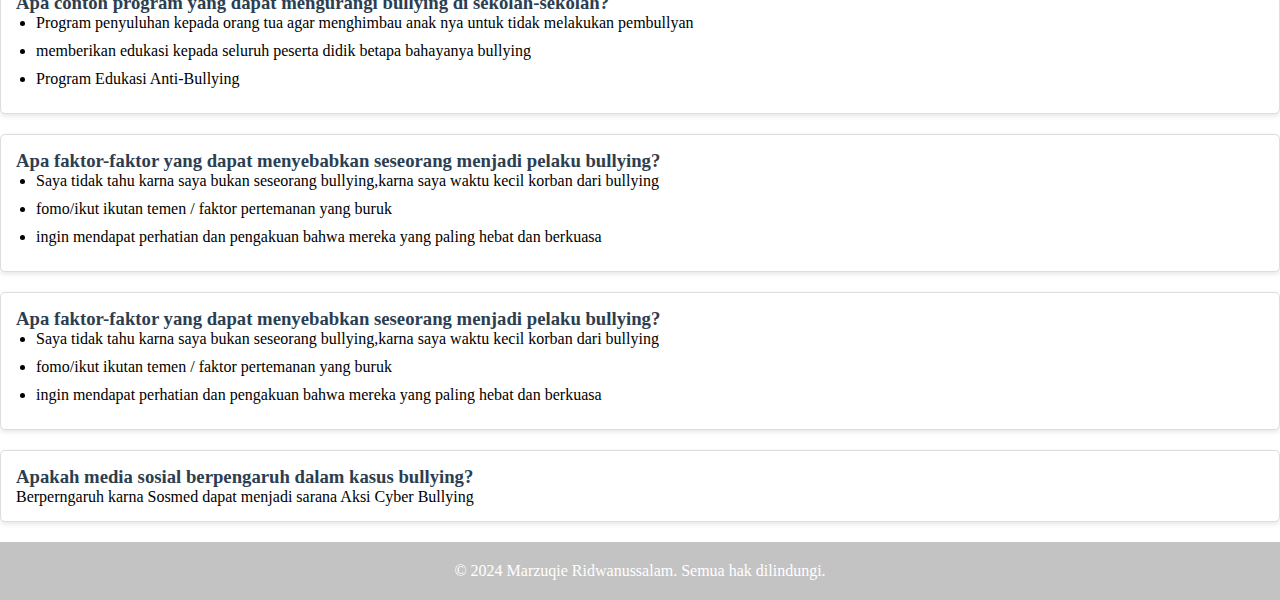
<file: kr.html>
<!DOCTYPE html>
<html lang="en">
<head>
    <meta charset="UTF-8">
    <meta name="viewport" content="width=device-width, initial-scale=1.0">
    <title>Document</title>
    <link rel="stylesheet" href="kr.css">
    <link rel="stylesheet" href="https://cdnjs.cloudflare.com/ajax/libs/font-awesome/6.0.0-beta3/css/all.min.css">
    <link rel="stylesheet" href="font/Montserrat,Roboto/Montserrat/Montserrat-Italic-VariableFont_wght.ttf">
</head>
<body>
    <header>
        <nav>
            <div class="nav-container">
                <div class="logo">M<span>R</span></div>
                <ul class="nav-links">
                    <li><a href="utama.html">Tentang Saya</a></li>
                    <li><a href="Contact.html">Contact Saya</a></li>
                    <li><a href="Keahlian.html">Keahlian Saya</a></li>
                    <li><a href="project.html">Project saya</a></li>
                </ul>
            </div>
    </header>
    <h2> Bullying</h2>
    <article>
        <h3>Bully/Perundungan</h3>
        <p>Bullying adalah perilaku agresif yang dilakukan secara berulang oleh individu atau kelompok terhadap orang lain yang dianggap lebih lemah atau rentan. Bullying dapat terjadi di berbagai lingkungan, termasuk sekolah, tempat kerja, dan di dunia maya</p></article>
    <article>
    <h3>Jenis jenis Bullying</h3>
    <ul>
        <li>Fisik</li>
        <li>Verbal</li>
        <li>Sosial</li>
        <li>Cyber Bullying</li>
    </ul>
    </article>      
    <article>
    <h3>Dampak Bullying</h3>
    <ul>
        <li>kesehatan Mental</li>
        <li>Kesehatan Fisik</li>
        <li>Perilaku Beresiko</li>
    </ul>
    </article>
    <article>
        <h3>Cara Mengatasinya</h3>
        <ul>
            <li>Edukasi: Mendidik siswa, orang tua, dan guru tentang bullying dan dampaknya.</li>
            <li>Kebijakan Anti-Bullying: Menerapkan kebijakan yang jelas di sekolah atau tempat kerja untuk mencegah dan menangani bullying.</li>
            <li>Dukungan untuk Korban: Memberikan dukungan emosional dan sumber daya bagi korban bullying untuk membantu mereka pulih.</li>
            <li>Pelibatan Orang Tua: Mengajak orang tua untuk terlibat dalam menciptakan lingkungan yang aman bagi anak-anak mereka.</li>
        </ul>
    </article>
    <article>
        <h3>Kesimpulan</h3>
        <p>Pentingnya kesadaran Meningkatkan kesadaran tentang bullying dan dampaknya sangat penting untuk menciptakan lingkungan yang aman dan mendukung bagi semua individu. Dengan memahami dan mengatasi bullying, kita dapat membantu mencegah dampak negatif yang dapat ditimbulkannya.</p>
    </article>
    <h2>Hasil Data Observasi Kami</h2>
    <article>
        <h3>Apakah bullying dapat mempengaruhi kesehatan mental dan emosional korban? </h3>
        jawabannya iya karna korban akan merasakan sangat ketakutan sehingga membuat korban sulit untuk berkomunikasi
    </article>
    <article>
        <h3>Apa saja tanda-tanda yang menunjukkan bahwa seseorang mungkin menjadi korban bullying</h3>
        <ul>
            <li>Takut bertemu banyak orang dan terlalu sering menyendiri</li>
            <li>Korban akan merasa tersakiti, menjadi pendiam, cenderung, menjadi gugup, dan mental yang kurang</li>
            <li>Perubahan perilaku, emosi, atau kondisi fisik.</li>
        </ul>
    </article>
    <article>
        <h3>Bagaimana cara sekolah dapat menciptakan lingkungan yang aman dan bebas dari bullying?</h3>
        <ul>
            <li>Mengedukasi para siswa dan siswi</li>
            <li>Menegaskan kebijakan/peraturan tentang stop bullying</li>
            <li>Memantau sosial media murid</li>
        </ul>
    </article>
    <article>
        <h3>Apa contoh bullying yang terjadi di platform online?</h3>
        <ul>
            <li>Menyebarkan berita hoax atau memposting video/gambar yang mempermalukan seseorang</li>
            <li>Seperti menyindir di story sosmed, atau mengomentari hal hal yang negatif kepada korban bullying</li>
            <li>menyebarkan hoax tentang seseorang tersebut, menjelekan orang tersebut kepada orang lain, mengirim pesan yang negatif</li>
        </ul>
    </article>
    <article>
        <h3>Apa yang harus dilakukan seseorang jika mereka menyaksikan tindakan bullying terjadi?</h3>
        <ul>
            <li>Menegur pelaku yang memalukan bullying dan melaporkan kepada orang dewasa yang bisa dipercaya</li>
            <li>Jangan di biarkan, jika tidak memungkinkan untuk memisahkan seorang diri, bisa di laporkan ke pihak yang lebih berwenang (contoh: guru, ps, laboran dll)</li>
            <li>melaporkan ke kesiswaan dan harus berani menjadi saksi</li>
        </ul>
    </article>
    <article>
        <h3>Apa contoh program yang dapat mengurangi bullying di sekolah-sekolah?</h3>
        <ul>
            <li>Program penyuluhan kepada orang tua agar menghimbau anak nya untuk tidak melakukan pembullyan </li>
            <li>memberikan edukasi kepada seluruh peserta didik betapa bahayanya bullying</li>
            <li>Program Edukasi Anti-Bullying</li>
        </ul>
    </article>
    <article>
        <h3>Apa faktor-faktor yang dapat menyebabkan seseorang menjadi pelaku bullying?</h3>
        <ul>
            <li>Saya tidak tahu karna saya bukan seseorang bullying,karna saya waktu kecil korban dari bullying</li>
            <li>fomo/ikut ikutan temen / faktor pertemanan yang buruk </li>
            <li>ingin mendapat perhatian dan pengakuan bahwa mereka yang paling hebat dan berkuasa</li>
        </ul>
    </article>
    <article>
        <h3>Apa faktor-faktor yang dapat menyebabkan seseorang menjadi pelaku bullying?</h3>
        <ul>
            <li>Saya tidak tahu karna saya bukan seseorang bullying,karna saya waktu kecil korban dari bullying</li>
            <li>fomo/ikut ikutan temen / faktor pertemanan yang buruk </li>
            <li>ingin mendapat perhatian dan pengakuan bahwa mereka yang paling hebat dan berkuasa</li>
        </ul>
    </article>
    <article>
        <h3>Apakah media sosial berpengaruh dalam kasus bullying?</h3>
        <p>Berperngaruh karna Sosmed dapat menjadi sarana Aksi Cyber Bullying</p>
    </article>
        <footer>
            <p>&copy; 2024 Marzuqie Ridwanussalam. Semua hak dilindungi.</p>
        </footer>
</body>
</html>
</file>
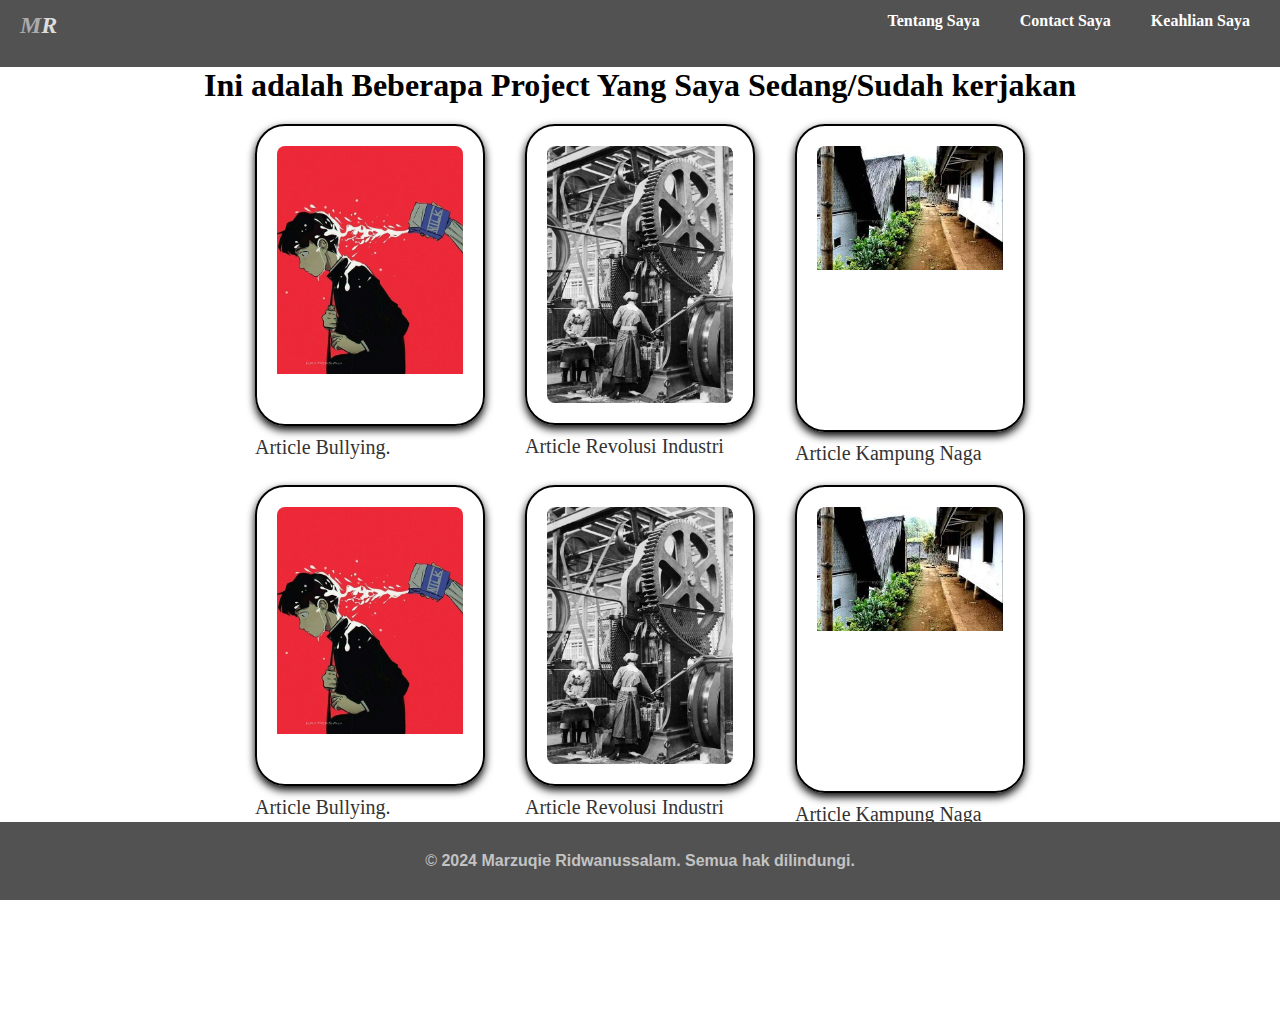
<file: project.html>
<!DOCTYPE html>
<html lang="en">
<head>
    <meta charset="UTF-8">
    <meta name="viewport" content="width=device-width, initial-scale=1.0">
    <title>Document</title>
    <link rel="stylesheet" href="project.css">
    <link rel="stylesheet" href="font/Montserrat,Roboto/Montserrat/Montserrat-Italic-VariableFont_wght.ttf">
    <link rel="stylesheet" href="https://cdnjs.cloudflare.com/ajax/libs/font-awesome/6.0.0-beta3/css/all.min.css">
</head>
<body>
    <header>
        <nav>
            <div class="nav-container">
                <div class="logo">M<span>R</span></div>
                <ul class="nav-links">
                    <li><a href="utama.html">Tentang Saya</a></li>
                    <li><a href="Contact.html">Contact Saya</a></li>
                    <li><a href="Keahlian.html">Keahlian Saya</a></li>
                </ul>
            </div>
        </header>
    <div class="body">
        <h1>Ini adalah Beberapa Project Yang Saya Sedang/Sudah kerjakan</h1>
    <div class="gm">
        <div class="card">
            <a href="kr.html" target="_blank">
            <img class="imggg" src="img/bulls.jpeg" alt="bully" >
        </a>
        <p class="image-caption">Article Bullying.</p>
        </div>
        <div class="card">
            <a href="sjr.html" target="_blank">
            <img class="imgg" src="img/pri.jpeg" alt="Industri Revolusi" >
            </a>
            <p class="image-caption">Article Revolusi Industri</p>
        </div>
        <div class="card">
            <a href="snd.html" target="_blank">
            <img class="imge" src="img/bkg.jpeg" alt="Kampung naga" >
            </a>
            <p class="image-caption">Article Kampung Naga</p>
        </div>
    </div>

    <div class="gn">
        <div class="card">
            <a href="kr.html" target="_blank">
            <img class="imggg" src="img/bulls.jpeg" alt="bully" >
        </a>
        <p class="image-caption">Article Bullying.</p>
        </div>
        <div class="card">
            <a href="sjr.html" target="_blank">
            <img class="imgg" src="img/pri.jpeg" alt="Industri Revolusi" >
            </a>
            <p class="image-caption">Article Revolusi Industri</p>
        </div>
        <div class="card">
            <a href="snd.html" target="_blank">
            <img class="imge" src="img/bkg.jpeg" alt="Kampung naga" >
            </a>
            <p class="image-caption">Article Kampung Naga</p>
        </div>
    </div>
</div>
    <footer>
        <p>&copy; <strong>2024 Marzuqie Ridwanussalam. Semua hak dilindungi.</strong></p>
    </footer>
    
</body>
</html>
</file>
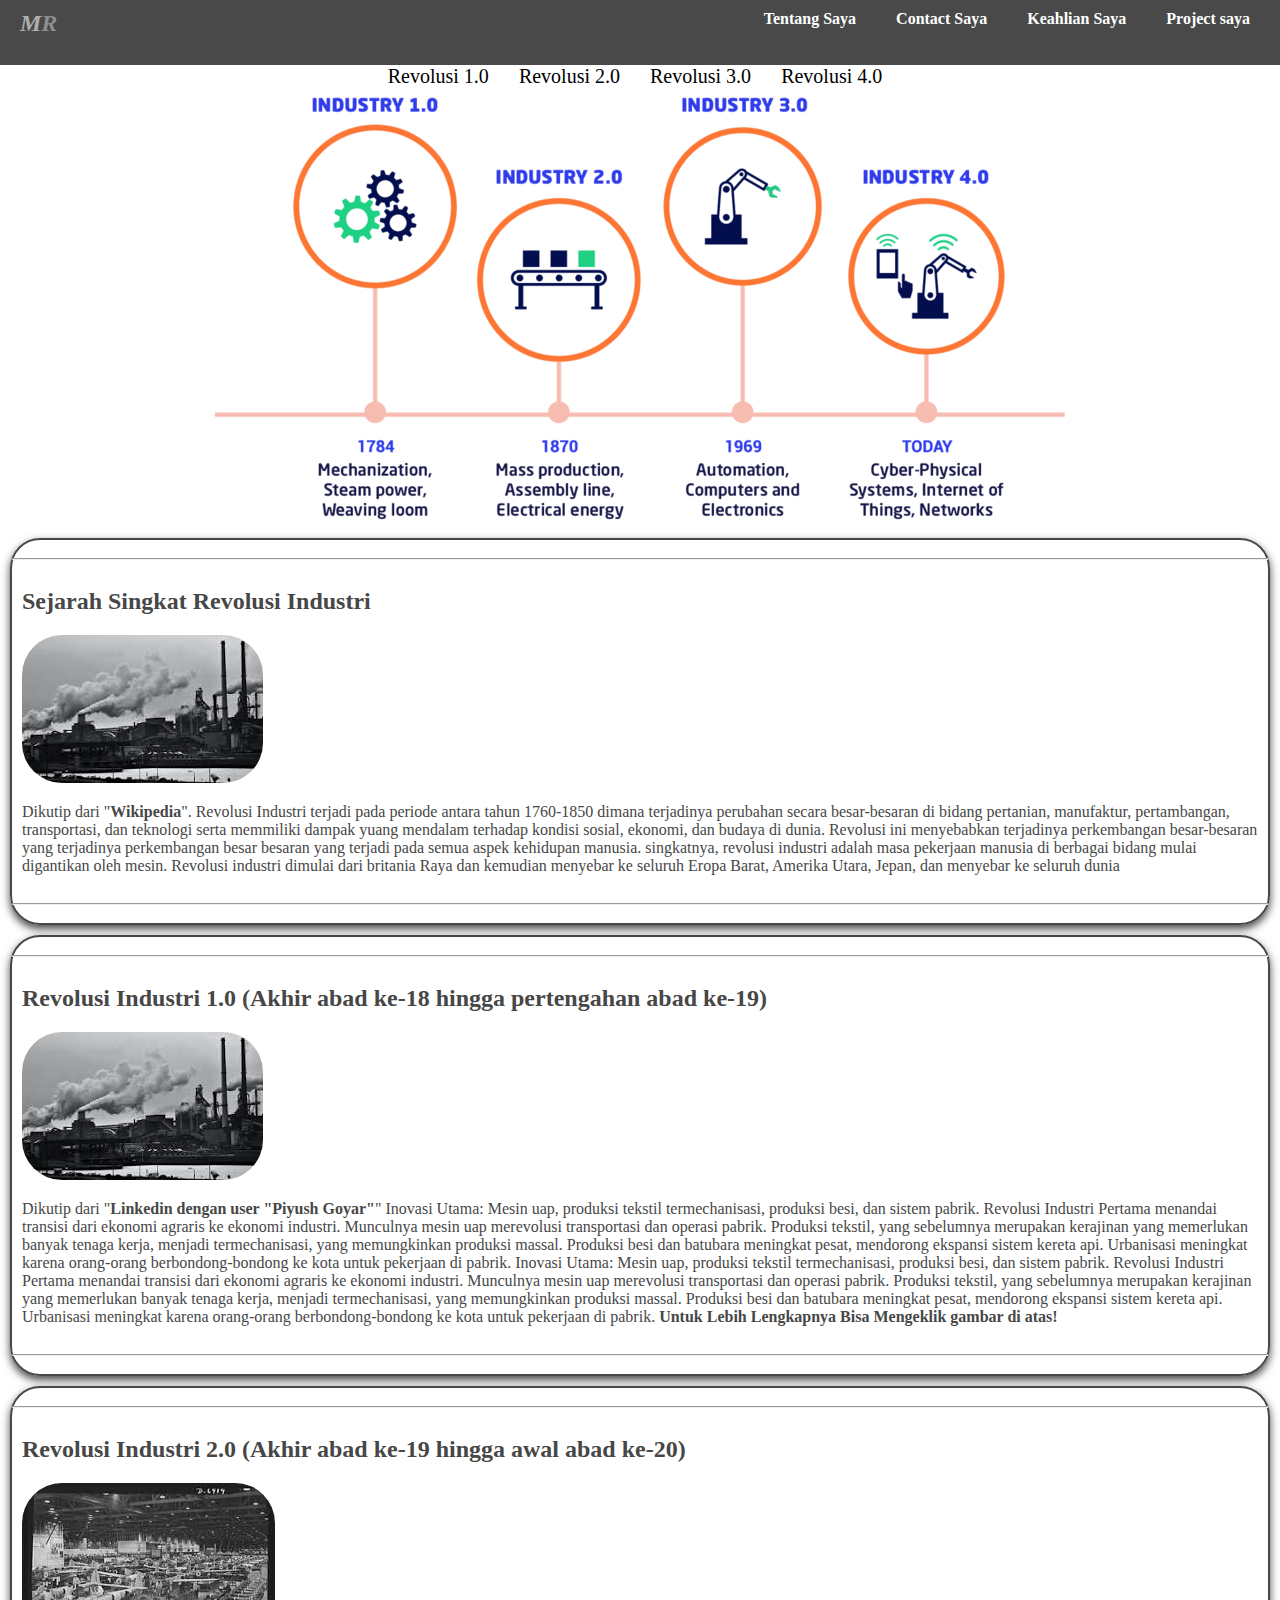
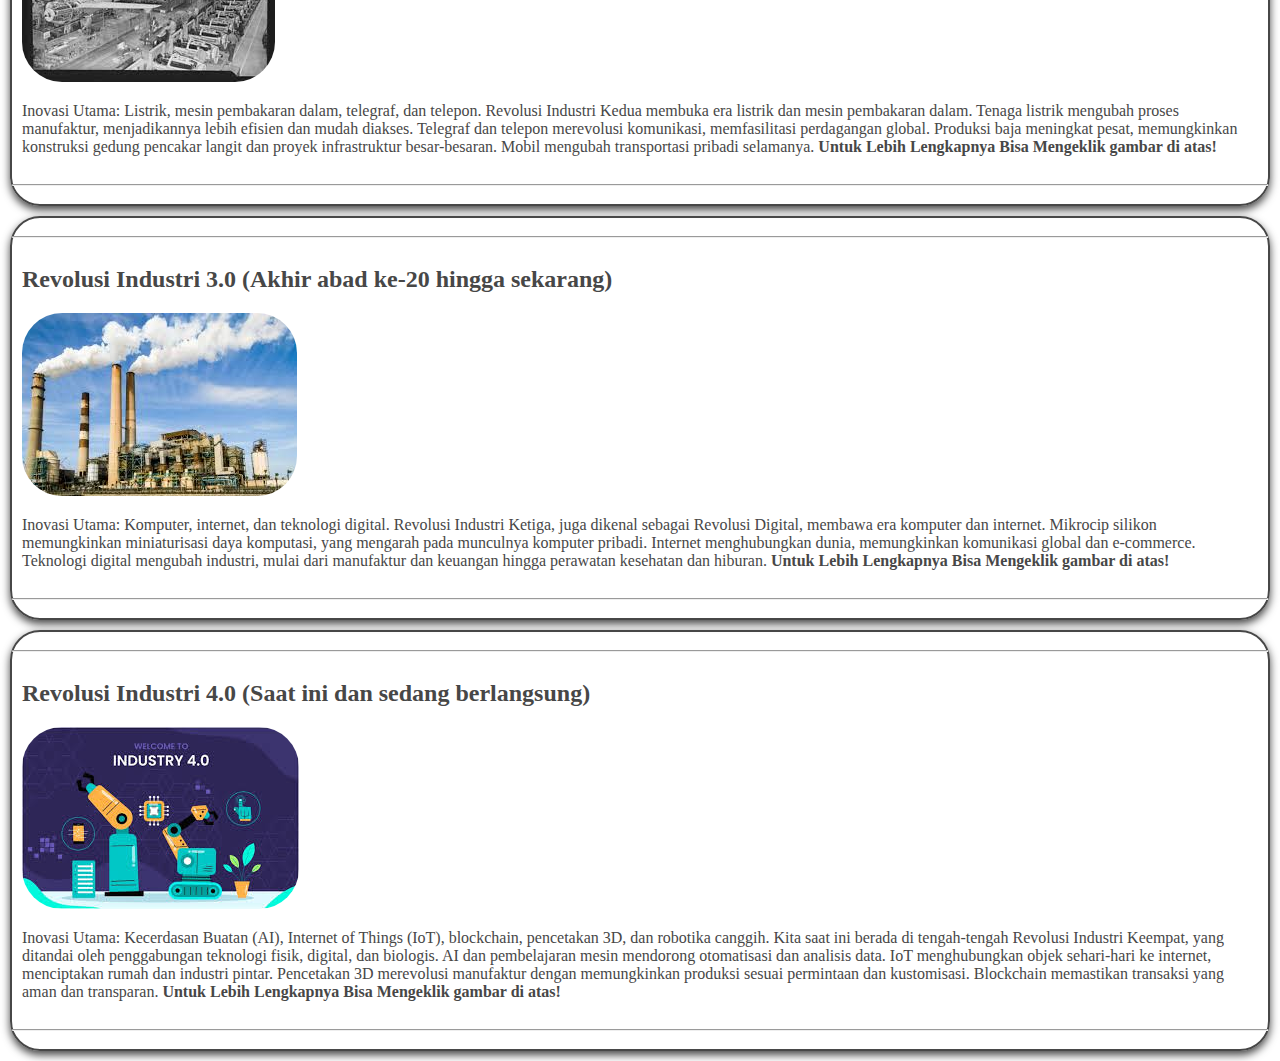
<file: sjr.html>
<!DOCTYPE html>
<html lang="en">
<head>
    <meta charset="UTF-8">
    <meta name="viewport" content="width=device-width, initial-scale=1.0">
    <title>Document</title>
    <link rel="stylesheet" href="sjr.css">
    <link rel="stylesheet" href="https://cdnjs.cloudflare.com/ajax/libs/font-awesome/6.0.0-beta3/css/all.min.css">
    <link rel="stylesheet" href="font/Montserrat,Roboto/Montserrat/Montserrat-Italic-VariableFont_wght.ttf">
</head>
<body>
    <header>
        <nav>
            <div class="nav-container">
                <div class="logo">M<span>R</span></div>
                <ul class="nav-links">
                    <li><a href="utama.html">Tentang Saya</a></li>
                    <li><a href="Contact.html">Contact Saya</a></li>
                    <li><a href="Keahlian.html">Keahlian Saya</a></li>
                    <li><a href="project.html">Project saya</a></li>
                </ul>
            </div>
        </header>
    <main>
        <div class="han">
            <ul>
                <li><a href="#01">Revolusi 1.0</a></li>
                <li><a href="#02">Revolusi 2.0</a></li>
                <li><a href="#03">Revolusi 3.0</a></li>
                <li><a href="#04">Revolusi 4.0</a></li>
            </ul>
        </div>
        <div class="pil"></div>
        <div class="card"><br><hr><br>
            <h2>Sejarah Singkat Revolusi Industri</h2>
                <img id="01" bu src="img/1.0.jpeg" alt="1.0">
            <article>
            Dikutip dari "<b>Wikipedia</b>". Revolusi Industri terjadi pada periode antara tahun 1760-1850 dimana terjadinya perubahan secara besar-besaran di bidang pertanian, manufaktur, pertambangan, transportasi, dan teknologi serta memmiliki dampak yuang mendalam terhadap kondisi sosial, ekonomi, dan budaya di dunia. Revolusi ini menyebabkan terjadinya perkembangan besar-besaran yang terjadinya perkembangan besar besaran yang terjadi pada semua aspek kehidupan manusia. singkatnya, revolusi industri adalah masa pekerjaan manusia di berbagai bidang mulai digantikan oleh mesin. Revolusi industri dimulai dari britania Raya dan kemudian menyebar ke seluruh Eropa Barat, Amerika Utara, Jepan, dan menyebar ke seluruh dunia    
            
            </article>
             <br><hr><br></div>

        <div class="card"><br><hr><br>
        <h2>Revolusi Industri 1.0 (Akhir abad ke-18 hingga pertengahan abad ke-19)</h2>
            <a class="butt" href="10.html">
                <img id="01" bu src="img/1.0.jpeg" alt="1.0">
            </a>
        <article>

            Dikutip dari "<b>Linkedin dengan user "Piyush Goyar"</b>" Inovasi Utama: Mesin uap, produksi tekstil termechanisasi, produksi besi, dan sistem pabrik.
            
            Revolusi Industri Pertama menandai transisi dari ekonomi agraris ke ekonomi industri. Munculnya mesin uap merevolusi transportasi dan operasi pabrik. Produksi tekstil, yang sebelumnya merupakan kerajinan yang memerlukan banyak tenaga kerja, menjadi termechanisasi, yang memungkinkan produksi massal. Produksi besi dan batubara meningkat pesat, mendorong ekspansi sistem kereta api. Urbanisasi meningkat karena orang-orang berbondong-bondong ke kota untuk pekerjaan di pabrik.

            Inovasi Utama: Mesin uap, produksi tekstil termechanisasi, produksi besi, dan sistem pabrik.
            
            Revolusi Industri Pertama menandai transisi dari ekonomi agraris ke ekonomi industri. Munculnya mesin uap merevolusi transportasi dan operasi pabrik. Produksi tekstil, yang sebelumnya merupakan kerajinan yang memerlukan banyak tenaga kerja, menjadi termechanisasi, yang memungkinkan produksi massal. Produksi besi dan batubara meningkat pesat, mendorong ekspansi sistem kereta api. Urbanisasi meningkat karena orang-orang berbondong-bondong ke kota untuk pekerjaan di pabrik.
            <b>Untuk Lebih Lengkapnya Bisa Mengeklik gambar di atas!</b>
        </article>
         <br><hr><br></div>
        <div class="card"><br><hr><br>
            <h2>Revolusi Industri 2.0 (Akhir abad ke-19 hingga awal abad ke-20)</h2>
                <a class="butt" href="20.html">
                    <img id="02" src="img/2.0.jpeg" alt="2.0 ">
                </a>
            
            <article>
                Inovasi Utama: Listrik, mesin pembakaran dalam, telegraf, dan telepon.
                
                Revolusi Industri Kedua membuka era listrik dan mesin pembakaran dalam. Tenaga listrik mengubah proses manufaktur, menjadikannya lebih efisien dan mudah diakses. Telegraf dan telepon merevolusi komunikasi, memfasilitasi perdagangan global. Produksi baja meningkat pesat, memungkinkan konstruksi gedung pencakar langit dan proyek infrastruktur besar-besaran. Mobil mengubah transportasi pribadi selamanya.
                <b>Untuk Lebih Lengkapnya Bisa Mengeklik gambar di atas!</b>
            </article>
        <br><hr><br></div>
        <div class="card"><br><hr><br>
            <h2>Revolusi Industri 3.0 (Akhir abad ke-20 hingga sekarang)</h2>
            <a class="butt" href="30.html">
                <img id="03" src="img/3.0.jpeg" alt="3.0 ">
            </a>
            <article>
                Inovasi Utama: Komputer, internet, dan teknologi digital.
                Revolusi Industri Ketiga, juga dikenal sebagai Revolusi Digital, membawa era komputer dan internet. Mikrocip silikon memungkinkan miniaturisasi daya komputasi, yang mengarah pada munculnya komputer pribadi. Internet menghubungkan dunia, memungkinkan komunikasi global dan e-commerce. Teknologi digital mengubah industri, mulai dari manufaktur dan keuangan hingga perawatan kesehatan dan hiburan.
                <b>Untuk Lebih Lengkapnya Bisa Mengeklik gambar di atas!</b>
            </article>
        <br><hr><br></div>
        <div class="card"><br><hr><br>
            <h2>Revolusi Industri 4.0 (Saat ini dan sedang berlangsung)</h2>
            <a class="butt" href="40.html">
                <img id="04" src="img/4.0.jpeg" alt="4.0 ">
            </a>
            <article>
                Inovasi Utama: Kecerdasan Buatan (AI), Internet of Things (IoT), blockchain, pencetakan 3D, dan robotika canggih.
                Kita saat ini berada di tengah-tengah Revolusi Industri Keempat, yang ditandai oleh penggabungan teknologi fisik, digital, dan biologis. AI dan pembelajaran mesin mendorong otomatisasi dan analisis data. IoT menghubungkan objek sehari-hari ke internet, menciptakan rumah dan industri pintar. Pencetakan 3D merevolusi manufaktur dengan memungkinkan produksi sesuai permintaan dan kustomisasi. Blockchain memastikan transaksi yang aman dan transparan.
                <b>Untuk Lebih Lengkapnya Bisa Mengeklik gambar di atas!</b>
            </article>
        <br><hr><br></div>
    </main>
</body>
</html>
</file>
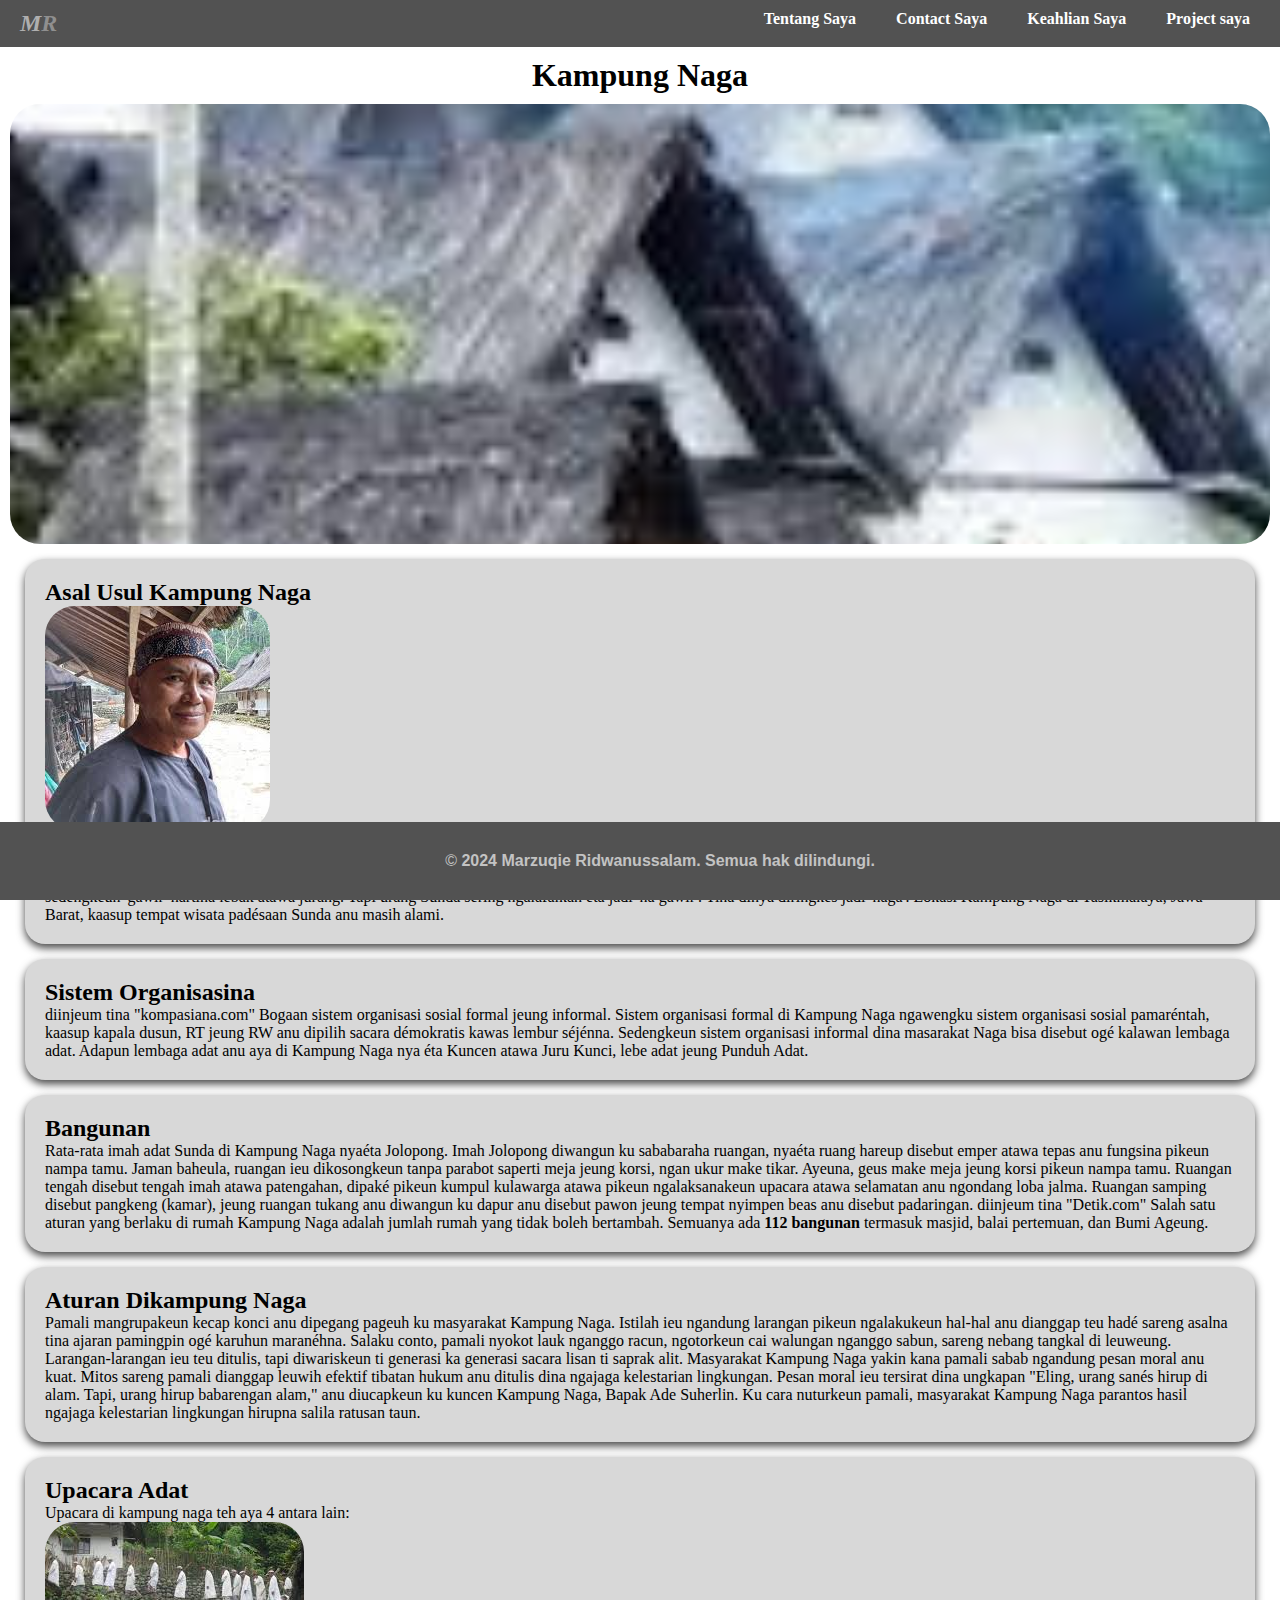
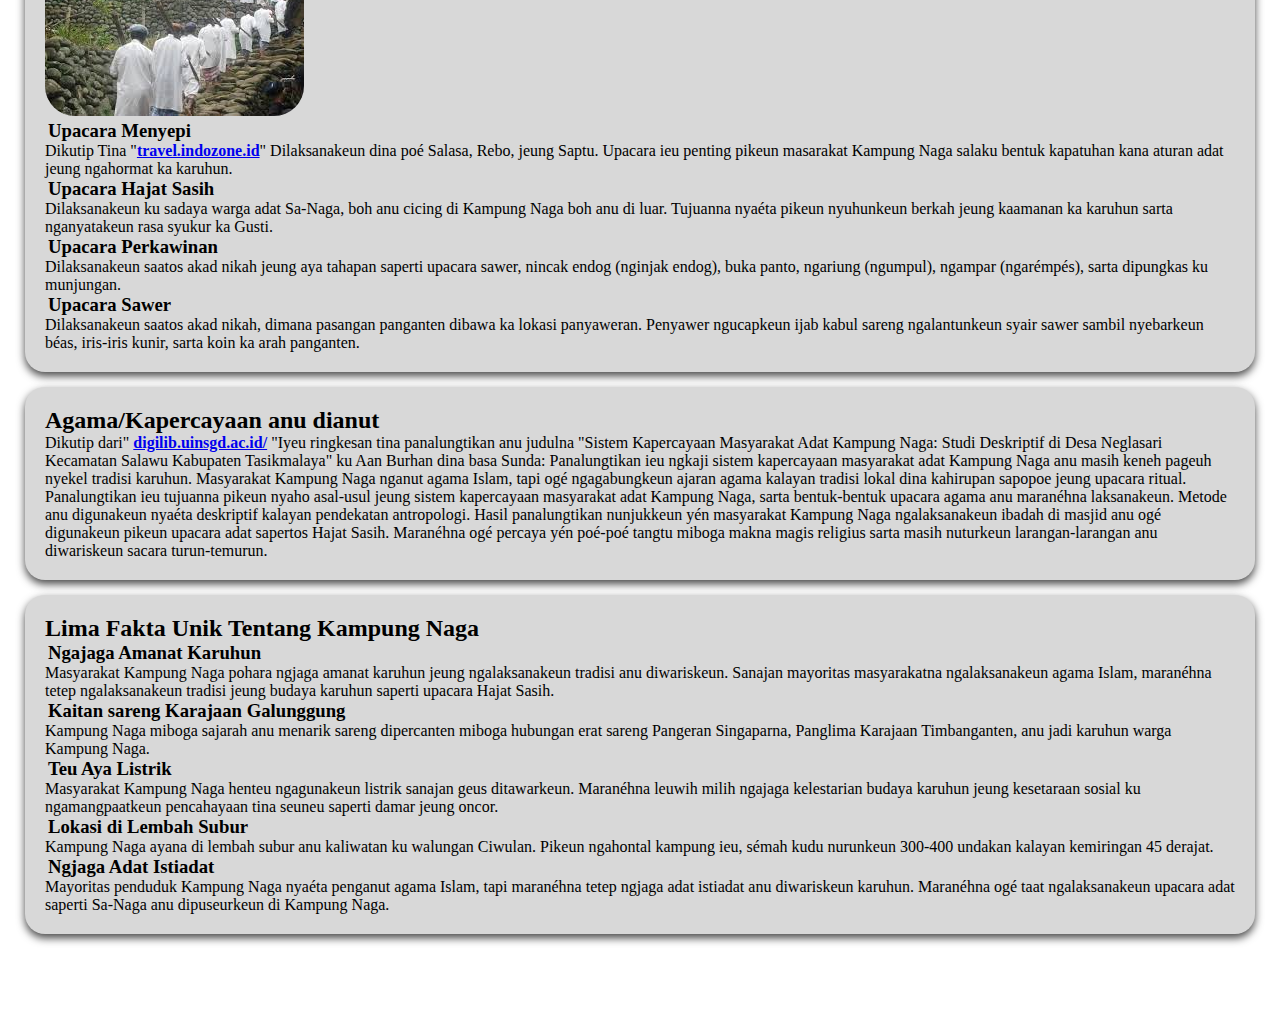
<file: snd.html>
<!DOCTYPE html>
<html lang="en">
<head>
    <meta charset="UTF-8">
    <meta name="viewport" content="width=device-width, initial-scale=1.0">
    <title>Document</title>
    <link rel="stylesheet" href="snd.css">
    <link rel="stylesheet" href="https://cdnjs.cloudflare.com/ajax/libs/font-awesome/6.0.0-beta3/css/all.min.css">
    <link rel="stylesheet" href="font/Montserrat,Roboto/Montserrat/Montserrat-Italic-VariableFont_wght.ttf">
</head>
<body>
    <header>
        <nav>
            <div class="nav-container">
                <div class="logo">M<span>R</span></div>
                <ul class="nav-links">
                    <li><a href="utama.html">Tentang Saya</a></li>
                    <li><a href="Contact.html">Contact Saya</a></li>
                    <li><a href="Keahlian.html">Keahlian Saya</a></li>
                    <li><a href="project.html">Project saya</a></li>
                </ul>
            </div>
    </header>
    <main> 
        <h1>Kampung Naga</h1>
        <div class="pil"></div>
    <div class="card">
    <!-- Point A & B-->
    <h2>Asal Usul Kampung Naga</h2>
    <img src="img/ketua.jpeg" class="ket" alt="Ketua Kampung Naga">
    <p>
        diinjeum tina "Detik.com" Ngaran Kampung Naga sigana kawas kawasan Pecinan sabab sato naga téh patali jeung budaya Cina. Padahal, Kampung Naga di Tasikmalaya henteu aya hubungan sareng adat Cina. Punduh atawa salah sahiji pamingpin kampung di dinya, Aki Ma'un, ngajelaskeun yén ngaran 'naga' henteu patali jeung jinis sato atawa ngaran buah. Ngaran éta asalna tina lokasi daérah anu aya di handapeun pasir atawa di lebak pasir. Tempat sapertos ieu sering disebut ku urang Sunda salaku 'dina gawir'. Kecap 'dina' nujul ka harti tempat, sedengkeun 'gawir' hartina lebak atawa jurang. Tapi urang Sunda sering ngalafalkan éta jadi 'na gawir'. Tina dinya diringkes jadi 'naga'. Lokasi Kampung Naga di Tasikmalaya, Jawa Barat, kaasup tempat wisata padésaan Sunda anu masih alami.
    </p>
    </div>
    <!-- Point C & D -->
    <div class="card">
        <h2>Sistem Organisasina</h2>
        <p>diinjeum tina "kompasiana.com" Bogaan sistem organisasi sosial formal jeung informal. Sistem organisasi formal di Kampung Naga ngawengku sistem organisasi sosial pamaréntah, kaasup kapala dusun, RT jeung RW anu dipilih sacara démokratis kawas lembur séjénna. Sedengkeun sistem organisasi informal dina masarakat Naga bisa disebut ogé kalawan lembaga adat. Adapun lembaga adat anu aya di Kampung Naga nya éta Kuncen atawa Juru Kunci, lebe adat jeung Punduh Adat. <br>
        </p> 
    </div>    
    <div class="card">
        <h2>Bangunan</h2>
        <p>Rata-rata imah adat Sunda di Kampung Naga nyaéta Jolopong. Imah Jolopong diwangun ku sababaraha ruangan, nyaéta ruang hareup disebut emper atawa tepas anu fungsina pikeun nampa tamu. Jaman baheula, ruangan ieu dikosongkeun tanpa parabot saperti meja jeung korsi, ngan ukur make tikar. Ayeuna, geus make meja jeung korsi pikeun nampa tamu. Ruangan tengah disebut tengah imah atawa patengahan, dipaké pikeun kumpul kulawarga atawa pikeun ngalaksanakeun upacara atawa selamatan anu ngondang loba jalma. Ruangan samping disebut pangkeng (kamar), jeung ruangan tukang anu diwangun ku dapur anu disebut pawon jeung tempat nyimpen beas anu disebut padaringan. diinjeum tina "Detik.com" Salah satu aturan yang berlaku di rumah Kampung Naga adalah jumlah rumah yang tidak boleh bertambah. Semuanya ada <b>112 bangunan</b> termasuk masjid, balai pertemuan, dan Bumi Ageung. <br>
        </p>
    </div> 
    <div class="card">
        <h2>Aturan Dikampung Naga</h2>
        <p>Pamali mangrupakeun kecap konci anu dipegang pageuh ku masyarakat Kampung Naga. Istilah ieu ngandung larangan pikeun ngalakukeun hal-hal anu dianggap teu hadé sareng asalna tina ajaran pamingpin ogé karuhun maranéhna. Salaku conto, pamali nyokot lauk nganggo racun, ngotorkeun cai walungan nganggo sabun, sareng nebang tangkal di leuweung. Larangan-larangan ieu teu ditulis, tapi diwariskeun ti generasi ka generasi sacara lisan ti saprak alit.

            Masyarakat Kampung Naga yakin kana pamali sabab ngandung pesan moral anu kuat. Mitos sareng pamali dianggap leuwih efektif tibatan hukum anu ditulis dina ngajaga kelestarian lingkungan. Pesan moral ieu tersirat dina ungkapan "Eling, urang sanés hirup di alam. Tapi, urang hirup babarengan alam," anu diucapkeun ku kuncen Kampung Naga, Bapak Ade Suherlin. Ku cara nuturkeun pamali, masyarakat Kampung Naga parantos hasil ngajaga kelestarian lingkungan hirupna salila ratusan taun.<br>
        </p>
    </div>
    <div class="card">
        <h2>Upacara Adat</h2>
        <p>Upacara di kampung naga teh aya 4 antara lain:</p>
            <img src="img/upacara.jpeg" class="ket" alt="Upacara">
            <h3>Upacara Menyepi</h3>
            <p>Dikutip Tina "<a href="https://travel.indozone.id/news/951270224/4-upacara-adat-unik-di-kampung-naga-tasikmalaya-sampai-ada-saweran"><b>travel.indozone.id</b></a>" Dilaksanakeun dina poé Salasa, Rebo, jeung Saptu. Upacara ieu penting pikeun masarakat Kampung Naga salaku bentuk kapatuhan kana aturan adat jeung ngahormat ka karuhun.</p>
            <h3>Upacara Hajat Sasih</h3>
            <p>Dilaksanakeun ku sadaya warga adat Sa-Naga, boh anu cicing di Kampung Naga boh anu di luar. Tujuanna nyaéta pikeun nyuhunkeun berkah jeung kaamanan ka karuhun sarta nganyatakeun rasa syukur ka Gusti.</p>
            <h3>Upacara Perkawinan</h3>
            <p>Dilaksanakeun saatos akad nikah jeung aya tahapan saperti upacara sawer, nincak endog (nginjak endog), buka panto, ngariung (ngumpul), ngampar (ngarémpés), sarta dipungkas ku munjungan.</p>
            <h3>Upacara Sawer</h3>
            <p>Dilaksanakeun saatos akad nikah, dimana pasangan panganten dibawa ka lokasi panyaweran. Penyawer ngucapkeun ijab kabul sareng ngalantunkeun syair sawer sambil nyebarkeun béas, iris-iris kunir, sarta koin ka arah panganten.</p>
    </div>
    <div class="card">
        <h2>Agama/Kapercayaan anu dianut</h2>
        <p>Dikutip dari" <a href="https://digilib.uinsgd.ac.id/746/"><b>digilib.uinsgd.ac.id/</b></a> "Iyeu ringkesan tina panalungtikan anu judulna "Sistem Kapercayaan Masyarakat Adat Kampung Naga: Studi Deskriptif di Desa Neglasari Kecamatan Salawu Kabupaten Tasikmalaya" ku Aan Burhan dina basa Sunda:

            Panalungtikan ieu ngkaji sistem kapercayaan masyarakat adat Kampung Naga anu masih keneh pageuh nyekel tradisi karuhun. Masyarakat Kampung Naga nganut agama Islam, tapi ogé ngagabungkeun ajaran agama kalayan tradisi lokal dina kahirupan sapopoe jeung upacara ritual.
            
            Panalungtikan ieu tujuanna pikeun nyaho asal-usul jeung sistem kapercayaan masyarakat adat Kampung Naga, sarta bentuk-bentuk upacara agama anu maranéhna laksanakeun. Metode anu digunakeun nyaéta deskriptif kalayan pendekatan antropologi. Hasil panalungtikan nunjukkeun yén masyarakat Kampung Naga ngalaksanakeun ibadah di masjid anu ogé digunakeun pikeun upacara adat sapertos Hajat Sasih. Maranéhna ogé percaya yén poé-poé tangtu miboga makna magis religius sarta masih nuturkeun larangan-larangan anu diwariskeun sacara turun-temurun.</p>
    </div>
    <div class="card">
        <h2>Lima Fakta Unik Tentang Kampung Naga</h2>
        <h3>Ngajaga Amanat Karuhun</h3>
        <p>Masyarakat Kampung Naga pohara ngjaga amanat karuhun jeung ngalaksanakeun tradisi anu diwariskeun. Sanajan mayoritas masyarakatna ngalaksanakeun agama Islam, maranéhna tetep ngalaksanakeun tradisi jeung budaya karuhun saperti upacara Hajat Sasih.</p>
        <h3>Kaitan sareng Karajaan Galunggung</h3>
        <p>Kampung Naga miboga sajarah anu menarik sareng dipercanten miboga hubungan erat sareng Pangeran Singaparna, Panglima Karajaan Timbanganten, anu jadi karuhun warga Kampung Naga.</p>
        <h3>Teu Aya Listrik</h3>
        <p>Masyarakat Kampung Naga henteu ngagunakeun listrik sanajan geus ditawarkeun. Maranéhna leuwih milih ngajaga kelestarian budaya karuhun jeung kesetaraan sosial ku ngamangpaatkeun pencahayaan tina seuneu saperti damar jeung oncor.</p>
        <h3>Lokasi di Lembah Subur</h3>
        <p>Kampung Naga ayana di lembah subur anu kaliwatan ku walungan Ciwulan. Pikeun ngahontal kampung ieu, sémah kudu nurunkeun 300-400 undakan kalayan kemiringan 45 derajat.</p>
        <h3>Ngjaga Adat Istiadat</h3>
        <p>Mayoritas penduduk Kampung Naga nyaéta penganut agama Islam, tapi maranéhna tetep ngjaga adat istiadat anu diwariskeun karuhun. Maranéhna ogé taat ngalaksanakeun upacara adat saperti Sa-Naga anu dipuseurkeun di Kampung Naga.</p>
    </div><br><br><br><br>
    </main>
    <footer>
        <p>&copy; <strong>2024 Marzuqie Ridwanussalam. Semua hak dilindungi.</strong></p>
    </footer>
</body>
</html>
</file>
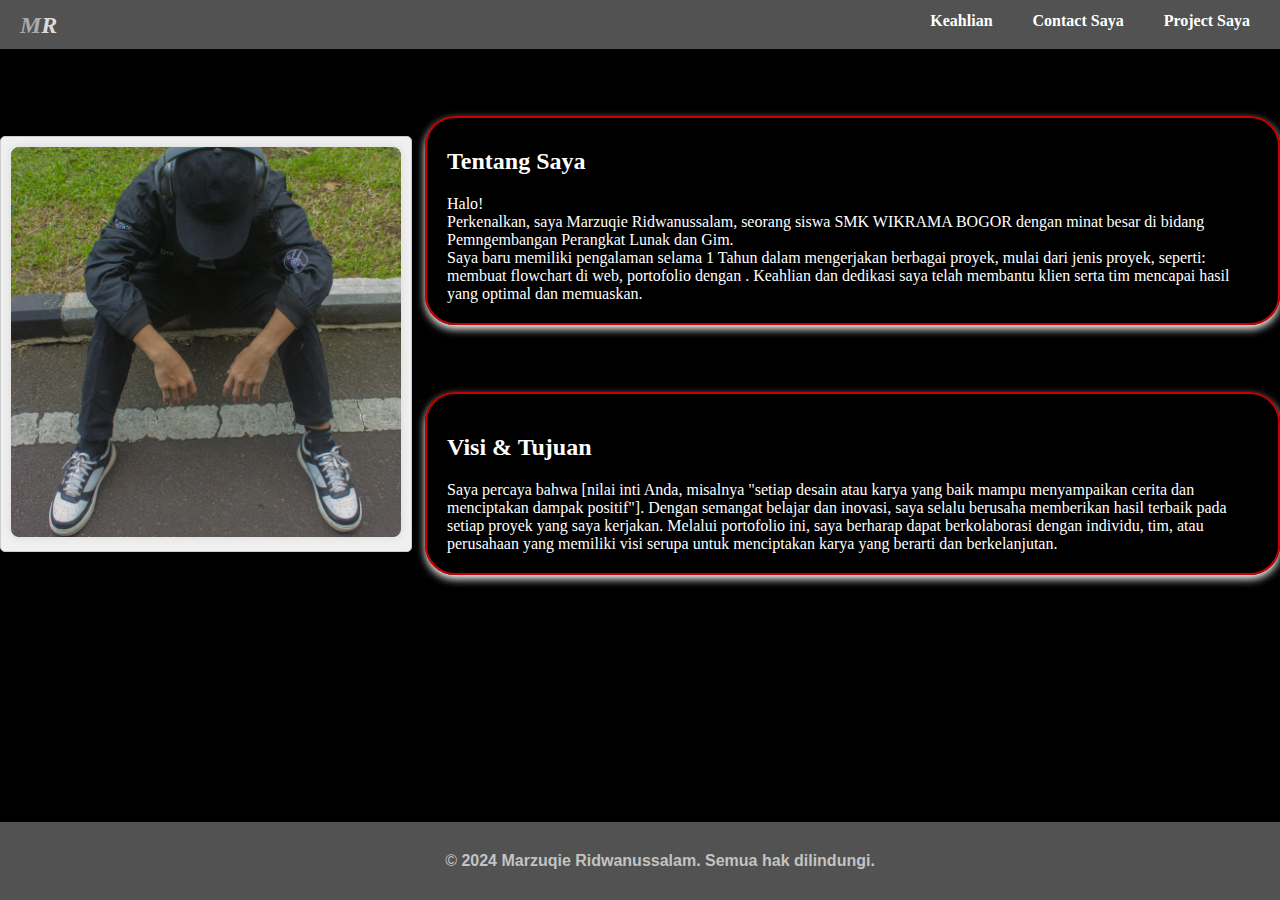
<file: utama.html>
<!DOCTYPE html>
<html lang="en">
<head>
  <meta charset="UTF-8">
  <meta name="viewport" content="width=device-width, initial-scale=1.0">
  <title>Marzuqie Ridwanussalam</title>
  <link rel="stylesheet" href="utama.css">
  <link rel="stylesheet" href="font/Montserrat,Roboto/Montserrat/Montserrat-Italic-VariableFont_wght.ttf">
  <link rel="stylesheet" href="https://cdnjs.cloudflare.com/ajax/libs/font-awesome/6.0.0-beta3/css/all.min.css">
</head>
<body>
  <header>
    <nav>
      <div class="nav-container">
        <div class="logo">M<span>R</span></div>
        <ul class="nav-links">
            <li><a href="Keahlian.html">Keahlian</a></li>
            <li><a href="Contact.html">Contact Saya</a></li>
            <li><a href="project.html">Project Saya</a></li>
        </ul>
    </div>
    </nav>
  </header>
  <main>
  <aside><img class="prof"  src="img/pp.jpg" alt=""></aside>
  <div id="article">
  <article class="art">
  <h2> Tentang Saya</h2>
Halo! <br>
Perkenalkan, saya Marzuqie Ridwanussalam, seorang siswa SMK WIKRAMA BOGOR dengan minat besar di bidang Pemngembangan Perangkat Lunak dan Gim.
<br>
Saya baru memiliki pengalaman selama 1 Tahun dalam mengerjakan berbagai proyek, mulai dari  jenis proyek, seperti: membuat flowchart di web, portofolio dengan . Keahlian dan dedikasi saya telah membantu klien serta tim mencapai hasil yang optimal dan memuaskan.
  </article>
  <article>
    <h2>Visi & Tujuan</h2>
Saya percaya bahwa [nilai inti Anda, misalnya "setiap desain atau karya yang baik mampu menyampaikan cerita dan menciptakan dampak positif"]. Dengan semangat belajar dan inovasi, saya selalu berusaha memberikan hasil terbaik pada setiap proyek yang saya kerjakan.

Melalui portofolio ini, saya berharap dapat berkolaborasi dengan individu, tim, atau perusahaan yang memiliki visi serupa untuk menciptakan karya yang berarti dan berkelanjutan.
  </article>
</div>
</main>
</body>
<footer>
  <p>&copy; <strong>2024 Marzuqie Ridwanussalam. Semua hak dilindungi.</strong></p>
</footer>
</html>
</file>
<file: style.css>
body {
  background-image: url(img/night.jpg);
    margin: 0;
    height: 100vh;
    background-size: cover;
    background-position: center;
    background-repeat: no-repeat;
  }
  body {
      display: flex;
      justify-content: center;
      align-items: center;
      height: 100vh;
      margin: 0;
      background-color: #f0f0f0;
      transition: opacity 0.5s ease;
  }
  
  .container {
      text-align: center;
  }
  
  h1 {
      font-size: 2em;
      margin-bottom: 20px;
      color: rgb(204, 204, 204);
  }
  
  .transition-link {
      text-decoration: none;
      padding: 10px 20px;
      background-color: #b9b9b9;
      color: white;
      border-radius: 5px;
      transition: background-color 0.3s;
  }
  
  .transition-link:hover {
      background-color: #8e8e8e;
      
  }

  /* a :hover {
    transform: scale(1.1);
  } */
</file>
<file: art.css>
*{
    padding: 0;
    margin: 0;
  }
  
  html, body {
    height: 100%;
    margin: 0;
  }
  
  body {
    display: flex;
    flex-direction: column;
    background-color: rgb(148, 148, 148);
  }
  .dua {
    background-color: rgb(188, 188, 188);
  }

  .tiga {
    background-color: hsl(160, 95%, 83%);
  }

  .empat {
    background-image: url(img/ai.jpeg);
  }



  nav {
    background-color: rgb(73, 73, 73);
    padding: 10px 20px;
    position: sticky;
    top: 0;
  }
  
  .nav-container {
    display: flex;
    justify-content: space-between;
    align-items: center;
  }
  
  .nav-links {
    list-style-type: none;
    display: flex;
    gap: 20px;
    margin: 0;
    padding: 0;
  }
  .nav-links li a {
    color: white;
    text-decoration: none;
    font-size: 1rem;
    font-weight: 600;
    transition: color 0.3s ease, border 0.3s ease , background-color 0.3s ease; 
    padding: 5px 10px;  
    border-radius: 999px;
  }
  
  .nav-links li  a:hover {
    font-weight: bold;
    background-color: black;
    color: rgb(255, 255, 255);
    border-radius: 999px;
    padding: 15px;
  }
  
  
  .logo{
    color: rgb(175, 175, 175);
    font-size: 1.5rem;
    font-weight: 700;
    font-size: 100;
    font-style: oblique;
  }
  
  .logo span {
    color: #8f8f8f;
    font-weight: 700;
    font-size: x-large;

  }

  main {
    padding: 10px;
    margin-top: 20px;
  }

  .card, hr {
    color: rgb(0, 0, 0);
    border: 2px solid rgb(0, 0, 0);
    box-sizing: border-box;
    box-shadow: 0 4px 8px rgb(71, 71, 71);
    border-radius: 30px;
    margin-bottom: 10px;
    margin: 10px;
    background-color: rgb(197, 197, 197);
  }

  article, h3, h2, img, ol {
    padding: 10px;
  }

  ol,ul {
    padding: 25px;
  }

  h1 {
    text-align: center;
    background-color: hsl(0, 0%, 74%);
    border-radius: 90px;
    border: 2px solid hsl(0, 0%, 28%);
    box-sizing: border-box;
    box-shadow: 0 4px 8px hsl(0, 0%, 28%);
  }

  .pil {
    background-image: url(img/647c7bdb418c6.jpeg);
    background-repeat: no-repeat;
    background-position: center;
    background-size: auto;
    padding-bottom: 440px;
    border-radius: 30px;
  }

  .pul {
    background-image: url(img/01j87xm3m1yb9qsddyvnqeewzs.jpg);
    background-repeat: no-repeat;
    background-position: center;
    background-size: auto;
    padding-bottom: 440px;
    border-radius: 30px;
  }
  
  .pol {
    background-image: url(img/01hddapfzg9d8jde7dhn6b1nqg.jpg);
    background-repeat: no-repeat;
    background-position: center;
    background-size: auto;
    padding-bottom: 440px;
    border-radius: 30px;
  }

  .sub  {
    text-align: center;
    background-color: hsl(0, 0%, 74%);
    border-radius: 90px;
    border: 2px solid hsl(0, 0%, 28%);
    box-sizing: border-box;
    box-shadow: 0 4px 8px hsl(0, 0%, 28%);
  }

  .uap {
    border-radius: 30px;
  }
</file>
<file: contact.css>
body {
    /* background-image: url(img/bg.jpeg) ; */
    background-color: #000000;
    background-repeat: no-repeat;
    background-size: 100%;
    margin: 0;
    
}

nav {
  background-color: #525252;
  padding: 10px 20px;
  position: sticky;
  top: 0;
  padding-top: 12px;
  animation: slide 2s ;
}



.nav-container {
  display: flex;
  justify-content: space-between;
  align-items: center;
}

.nav-links {
  list-style-type: none;
  display: flex;
  gap: 20px;
  margin: 0;
  padding: 0;
}
.nav-links li a {
  color: white;
  text-decoration: none;
  font-size: 1rem;
  font-weight: 600;
  transition: color 0.3s ease, border 0.3s ease , background-color 0.3s ease; 
  padding: 5px 10px;  
  border-radius: 999px;
}

.nav-links li  a:hover {
  font-weight: bold;
  background-color: black;
  color: rgb(255, 255, 255);
  border-radius: 999px;
  padding: 15px;
}

.logo {
  color: hsl(0, 0%, 67%);
  font-size: 1.5rem;
  font-weight: 700;
  font-style: oblique;
}

.logo span {
  color: #dcdcdc;
  font-weight: 700;
  font-size: x-large;
  font-style: oblique;
}


section {
    max-width: 600px;
    margin: 0 auto;
    padding: 20px;
    background-color: #121212;
    border-radius: 8px;
    border: 2px solid hsl(0, 100%, 39%);
    box-shadow: 0 2px 10px rgb(255, 255, 255);
    animation: bounce 2s;
}

@keyframes bounce {
  0% { transform: scale(0); }
  50% { transform: scale(1.1); }
  100% { transform: scale(1); }
}

/* .container {
  background-color: white;
  border-radius: 10px;
  box-shadow: 0 4px 20px rgba(0, 0, 0, 0.1);
  padding: 20px;
  width: 400px;
  text-align: center;
} */

h1 {
  margin-bottom: 20px;
  color: #c6c6c6;
}

p {
  color: #909090;
}

.form-group {
  margin-bottom: 15px;
  text-align: left;
}

label {
  display: block;
  margin-bottom: 5px;
  color: #bebebe;
}

input[type="text"],
input[type="email"],
textarea {
  width: 100%;
  padding: 10px;
  border: 1px solid #ccc;
  border-radius: 5px;
  box-sizing: border-box;
}

button {
  background-color: #909090;
  color: white;
  border: none;
  padding: 10px 15px;
  border-radius: 5px;
  cursor: pointer;
  transition: background-color 0.3s;
}

button:hover {
  background-color: #a3a3a3;
}

footer {
  background-color: #525252;
  color: #c3c3c3;
  text-align: center;
  padding: 20px;
  font-family: Arial, sans-serif;
  margin-top: 248px;
  position: fixed;
  bottom: 0;
  width: 100%;
  animation: slides 2s ;
}


footer p {
  margin: 10px 0;
}
</file>
<file: Keahlian.css>
*{
  padding: 0;
  margin: 0;
}


nav {
  background-color: #525252;
  padding: 10px 20px;
  position: sticky;
  top: 0;
  padding-top: 12px;
  animation: slide 2s ;
}


.nav-container {
  display: flex;
  justify-content: space-between;
  align-items: center;
}

.nav-links {
  list-style-type: none;
  display: flex;
  gap: 20px;
  margin: 0;
  padding: 0;
}
.nav-links li a {
  color: white;
  text-decoration: none;
  font-size: 1rem;
  font-weight: 600;
  transition: color 0.3s ease, border 0.3s ease , background-color 0.3s ease; 
  padding: 5px 10px;  
  border-radius: 999px;
}

.nav-links li  a:hover {
  font-weight: bold;
  background-color: black;
  color: rgb(255, 255, 255);
  border-radius: 999px;
  padding: 15px;
}

.logo {
  color: hsl(0, 0%, 67%);
  font-size: 1.5rem;
  font-weight: 700;
  font-style: oblique;
}

.logo span {
  color: #dcdcdc;
  font-weight: 700;
  font-size: x-large;
  font-style: oblique;
}

.slider {
    position: relative;
    max-width: 600px;
    margin: auto;
    overflow: hidden;
}
.slides {
    display: flex;
    transition: transform 0.5s ease;
}
.slide {
    min-width: 100%;
    box-sizing: border-box;
}
article p {
  font-size: 18px;
  text-align: center;
  color: #ffffff;
}

body {
  background-image: url(img/bg.jpeg) ;
  background-repeat: no-repeat;
  background-size: 100%;
}
h3 {
  color: #ffffff;
}

.logo{
  color: rgb(52, 52, 52);
  font-size: 1.5rem;
  font-weight: 700;
  font-size: 100;
  font-style: oblique;
}

.logo span {
  color: #ffefef;
  font-weight: 700;
  font-size: x-large;
  font-style: o;
}

footer {
  background-color: #525252;
  color: #c3c3c3;
  text-align: center;
  padding: 20px;
  font-family: Arial, sans-serif;
  margin-top: 248px;
  position: fixed;
  bottom: 0;
  width: 100%;
  animation: slides 2s ;
}


footer p {
  margin: 10px 0;
}

.skill-bar {
  display: flex;
  justify-content: space-around;
  margin: 20px;
}

.skill {
  position: relative;
  width: 100px;
  height: 100px;
  border-radius: 50%;
  background: conic-gradient(
      #ff8383 var(--percent), 
      #e0e0e0 var(--percent)
  );
  display: flex;
  align-items: center;
  justify-content: center;
  font-weight: bold;
  color: #333;
}

.skill span {
  position: absolute;
  font-size: 14px;
  font-weight: 400px;
  font-weight: bold;
}
</file>
<file: kr.css>
*{
  padding: 0;
  margin: 0;
}

html, body {
  height: 100%;
  margin: 0;
}

body {
  display: flex;
  flex-direction: column;
}

nav {
  background-color: #525252;
  padding: 10px 20px;
  position: sticky;
  top: 0;
}

.nav-container {
  display: flex;
  justify-content: space-between;
  align-items: center;
}

.nav-links {
  list-style-type: none;
  display: flex;
  gap: 20px;
  margin: 0;
  padding: 0;
}
.nav-links li a {
  color: white;
  text-decoration: none;
  font-size: 1rem;
  font-weight: 600;
  transition: color 0.3s ease, border 0.3s ease , background-color 0.3s ease; 
  padding: 5px 10px;  
  border-radius: 999px;
}

.nav-links li  a:hover {
  font-weight: bold;
  background-color: black;
  color: rgb(255, 255, 255);
  border-radius: 999px;
  padding: 15px;
}


.logo{
  color: rgb(175, 175, 175);
  font-size: 1.5rem;
  font-weight: 700;
  font-size: 100;
  font-style: oblique;
}

.logo span {
  color: #8f8f8f;
  font-weight: 700;
  font-size: x-large;
  font-style: o;
}

main {
  flex: 1; /* Membuat main mengambil ruang yang tersisa */
  padding: 20px; /* Menambahkan padding untuk konten */
  background-color: #f4f4f4; /* Warna latar belakang konten */
}

h2 {
  text-align: center;
  color: #333;
}

article {
  background: #fff;
  border: 1px solid #ddd;
  border-radius: 5px;
  padding: 15px;
  margin-bottom: 20px;
  box-shadow: 0 2px 5px rgba(0, 0, 0, 0.1);
}

h3 {
  color: #2c3e50;
}

ul {
  list-style-type: disc;
  margin-left: 20px;
}

li {
  margin-bottom: 10px;
}

footer {
  background-color: #c3c3c3;
  text-align: center;
  padding: 20px; 
  color: white;
}
</file>
<file: project.css>
*{
  margin: 0;
  padding: 0;
  box-sizing: border-box;
}

h1 {
  text-align: center;
}

nav {
  background-color: #525252;
  padding: 10px 20px;
  position: sticky;
  top: 0;
  padding-top: 12px;
}




.nav-container {
  display: flex;
  justify-content: space-between;
  align-items: center;
}

.nav-links {
  list-style-type: none;
  display: flex;
  gap: 20px;
  margin: 0;
  padding: 0;
}
.nav-links li a {
  color: white;
  text-decoration: none;
  font-size: 1rem;
  font-weight: 600;
  transition: color 0.3s ease, border 0.3s ease , background-color 0.3s ease; 
  padding: 5px 10px;  
  border-radius: 999px;
}

.nav-links li  a:hover {
  font-weight: bold;
  background-color: black;
  color: rgb(255, 255, 255);
  border-radius: 999px;
  padding: 15px;
}

.logo {
  color: hsl(0, 0%, 67%);
  font-size: 1.5rem;
  font-weight: 700;
  font-style: oblique;
}

.logo span {
  color: #dcdcdc;
  font-weight: 700;
  font-size: x-large;
  font-style: oblique;
}


.gm {
  display: flex;
  justify-content: center;
  gap: 40px;
  padding-top: 20px;
}

  .imgg {
    width: 230px;
    padding: 20px;
    transition: transform 0.5s ease;
    display: flex;
    justify-content: space-between;
    margin: 0 auto;
    max-width: 900px;
    height: auto;
    border: 2px solid rgb(0, 0, 0);
    box-sizing: border-box;
    box-shadow: 0 4px 8px rgb(0, 0, 0);
    border-radius: 30px;
  }

  .imgg:hover {
    transform: scale(1.1);
  }

  /* .card {
    overflow: hidden;
    display: flex;
    justify-content: flex-end;
    gap: 15x;
  } */

  .image-caption {
    margin-top: 10px;
    font-size: 20px;
    color: #333;
}

.imge {
  width: 230px;
  padding: 20px;
  padding-bottom: 160px;
  transition: transform 0.5s ease;
  display: flex;
  justify-content: space-between;
  margin: 0 auto;
  max-width: 900px;
  height: auto;
  border: 2px solid rgb(0, 0, 0);
  box-sizing: border-box;
  box-shadow: 0 4px 8px rgb(0, 0, 0);
  border-radius: 30px;

}

.imggg {
  width: 230px;
  padding: 20px;
  padding-bottom: 50px;
  transition: transform 0.5s ease;
  display: flex;
  justify-content: space-between;
  margin: 0 auto;
  max-width: 900px;
  height: auto;
  border: 2px solid rgb(0, 0, 0);
  box-sizing: border-box;
  box-shadow: 0 4px 8px rgb(0, 0, 0);
  border-radius: 30px;
  text-align: center;
}

img:hover {
  transform: scale(1.1);
}

.gn {
    display: flex;
    justify-content: center;
    gap: 40px;
    padding-top: 20px;
    margin-bottom: 200px;
  
}

footer {
  background-color: #525252;
  color: #c3c3c3;
  text-align: center;
  padding: 20px;
  font-family: Arial, sans-serif;
  margin-top: 248px;
  position: fixed;
  bottom: 0;
  width: 100%;
}

footer p {
  margin: 10px 0;
}
</file>
<file: sjr.css>
*{
    padding: 0;
    margin: 0;
  }
  
  html, body {
    height: 100%;
    margin: 0;
  }
  
  body {
    display: flex;
    flex-direction: column;
  }
  
  nav {
    background-color: rgb(73, 73, 73);
    padding: 10px 20px;
    position: sticky;
    top: 0;
  }
  
  .nav-container {
    display: flex;
    justify-content: space-between;
    align-items: center;
  }
  
  .nav-links {
    list-style-type: none;
    display: flex;
    gap: 20px;
    margin: 0;
    padding: 0;
  }
  .nav-links li a {
    color: white;
    text-decoration: none;
    font-size: 1rem;
    font-weight: 600;
    transition: color 0.3s ease, border 0.3s ease , background-color 0.3s ease; 
    padding: 5px 10px;  
    border-radius: 999px;
  }
  
  .nav-links li  a:hover {
    font-weight: bold;
    background-color: black;
    color: rgb(255, 255, 255);
    border-radius: 999px;
    padding: 15px;
  }
  
  
  .logo{
    color: rgb(175, 175, 175);
    font-size: 1.5rem;
    font-weight: 700;
    font-size: 100;
    font-style: oblique;
  }
  
  .logo span {
    color: #8f8f8f;
    font-weight: 700;
    font-size: x-large;

  }

  /* .pil li a {

    padding: 0;
    display: flex;
    padding-left: 15px;
    color: aliceblue;
    list-style-type: none;
    justify-content: flex-end;
    
  } */
  .card {
    color: rgb(71, 71, 71);
    border: 2px solid rgb(71, 71, 71);
    box-sizing: border-box;
    box-shadow: 0 4px 8px rgb(71, 71, 71);
    border-radius: 30px;
    margin-bottom: 10px;
    margin: 10px;
  }

  .pil {
    background-image: url(img/1695043044447.png);
    background-repeat: no-repeat;
    background-position: center;
    background-size: auto;
    padding-bottom: 440px;
  }


  .han ul {
    list-style-type: none;
    margin: 0;
    padding: 0;
    display: flex;
    justify-content: center;
    gap: 20px;
    

  }
  .han ul li {
    margin-right: 10px;
  }
  .han ul li a {
    text-decoration: none;
    color: black;
    font-size: 20px;
    
    
  }
  .han ul li a:hover {
    background-color: #9b9b9b;
    border-radius: 30px;
    transform: scale(1.5);

  }

  h1 {
    text-align: center;
  }

  article, h1, h2, img {
    padding: 10px;
  }
  
  img {
    border-radius: 50px;
    justify-content: center;
    display: flex;
  }

  img:hover {
    transform: scale(0.9);

  }
</file>
<file: snd.css>
*{
    padding: 0;
    margin: 0;
  }
  
  html, body {
    height: 100%;
  }

  h1 {
    text-align: center;
    background-color: white;
    border-radius: 30px;
    margin-inline: 500px;
  }
  
  body {
    display: flex;
    flex-direction: column;
  }

  main {
    padding: 10px;
  }
  
  nav {
    background-color: #525252;
    padding: 10px 20px;
    position: sticky;
    top: 0;
  }
  
  .nav-container {
    display: flex;
    justify-content: space-between;
    align-items: center;
  }
  
  .nav-links {
    list-style-type: none;
    display: flex;
    gap: 20px;
    margin: 0;
    padding: 0;
  }
  .nav-links li a {
    color: white;
    text-decoration: none;
    font-size: 1rem;
    font-weight: 600;
    transition: color 0.3s ease, border 0.3s ease , background-color 0.3s ease; 
    padding: 5px 10px;  
    border-radius: 999px;
  }
  
  .nav-links li  a:hover {
    font-weight: bold;
    background-color: black;
    color: rgb(255, 255, 255);
    border-radius: 999px;
    padding: 15px;
  }
  
  
  .logo{
    color: rgb(175, 175, 175);
    font-size: 1.5rem;
    font-weight: 700;
    font-size: 100;
    font-style: oblique;
  }
  
  .logo span {
    color: #8f8f8f;
    font-weight: 700;
    font-size: x-large;
    font-style: o;
  }


  .pil {
    border-radius: 30px;
    background-image: url(img/naga.png);
    background-repeat: no-repeat;
    background-position: center;
    background-size: auto;
    padding-bottom: 440px;
    max-width: 100%;
    margin-top: 10px;
  }

  .card {
    padding: 20px;
    background-color: #d8d8d8;
    margin: 15px;
    border-radius: 20px;
    box-shadow: 0 4px 8px rgb(71, 71, 71);
  }

  .ket {
    border-radius:30px;
  }

  h3 {
    margin-left: 3px;
  }

  footer {
    background-color: #525252;
    color: #c3c3c3;
    text-align: center;
    padding: 20px;
    font-family: Arial, sans-serif;
    margin-top: 248px;
    position: fixed;
    bottom: 0;
    width: 100%;

}

footer p {
    margin: 10px 0;
}
</file>
<file: utama.css>
/* Base styles */
body {
    margin: 0;
    padding: 0;
    /* background-image: url(img/bg.jpeg); */
    background-repeat: no-repeat;
    background-size: cover; 
    background-color: black;
  }
  
  nav {
    background-color: #525252;
    padding: 10px 20px;
    position: sticky;
    top: 0;
    padding-top: 12px;
    animation: slide 2s ;
  }

  
  .nav-container {
    display: flex;
    justify-content: space-between;
    align-items: center;
  }
  
  .nav-links {
    list-style-type: none;
    display: flex;
    gap: 20px;
    margin: 0;
    padding: 0;
  }
  .nav-links li a {
    color: white;
    text-decoration: none;
    font-size: 1rem;
    font-weight: 600;
    transition: color 0.3s ease, border 0.3s ease , background-color 0.3s ease; 
    padding: 5px 10px;  
    border-radius: 999px;
  }
  
  .nav-links li  a:hover {
    font-weight: bold;
    background-color: black;
    color: rgb(255, 255, 255);
    border-radius: 999px;
    padding: 15px;
  }
  
  .logo {
    color: hsl(0, 0%, 67%);
    font-size: 1.5rem;
    font-weight: 700;
    font-style: oblique;
  }
  
  .logo span {
    color: #dcdcdc;
    font-weight: 700;
    font-size: x-large;
    font-style: oblique;
  }
  
  
  aside {
    background-color: #f0f0f0;
    padding: 10px;
    margin: 20px 0;
    border: 1px solid #ccc;
    float: left;
    border-radius: 5px;
    animation: bounce 4s; 
  }
  
  .prof {
    width: 390px;
    height: 390px;
    border-radius: 8px;
    box-shadow: 0 0 10px rgba(0, 0, 0, 0.1);
  }
  
  .art {
    padding-top: 10px;
    margin-bottom: 40px;
  }
  
  article {
    padding: 20px;
    margin-left: 425px;
    color: #ffffff;
    border: 2px solid hsl(0, 100%, 39%);
    box-sizing: border-box;
    box-shadow: 0 4px 8px rgb(255, 255, 255);
    border-radius: 30px;
    margin-top: 67px;
    animation: bouncee 2s;
  }
  
  
  
  footer {
    background-color: #525252;
    color: #c3c3c3;
    text-align: center;
    padding: 20px;
    font-family: Arial, sans-serif;
    margin-top: 248px;
    position: fixed;
    bottom: 0;
    width: 100%;
    animation: slides 2s ;
  }



  
  footer p {
    margin: 10px 0;
  }
  @media (max-width: 768px) {
      footer {
      bottom: 0; 
      padding: 15px;
      }
  }
  
  
  @media (max-width: 768px) {
    nav ul {
        display: none;
    }
    .menu-icon {
        display: block;
    }
    .nav-container {
        flex-direction: column;
        align-items: flex-start;
    }
    .nav-links {
        flex-direction: column;
        gap: 10px;
        width: 100%;
    }
    .nav-links li a {
        padding: 10px;
        width: 100%;
        text-align: center;
    }
    article {
        margin-left: 0;
        margin: 20px;
    }
    aside {
        float: none; 
        width: 100%;
        margin: 0;
    }
    .prof {
        width: 100%;
        height: auto;
    }
  }
  
  @keyframes bounce {
    0% { transform: scale(0); }
    50% { transform: scale(1.1); }
    100% { transform: scale(1); }
  }
  
  @keyframes bouncee {
    0% { transform: scale(0); }
    50% { transform: scale(1.1); }
    80% { transform: scale(1); }
  }
</file>
